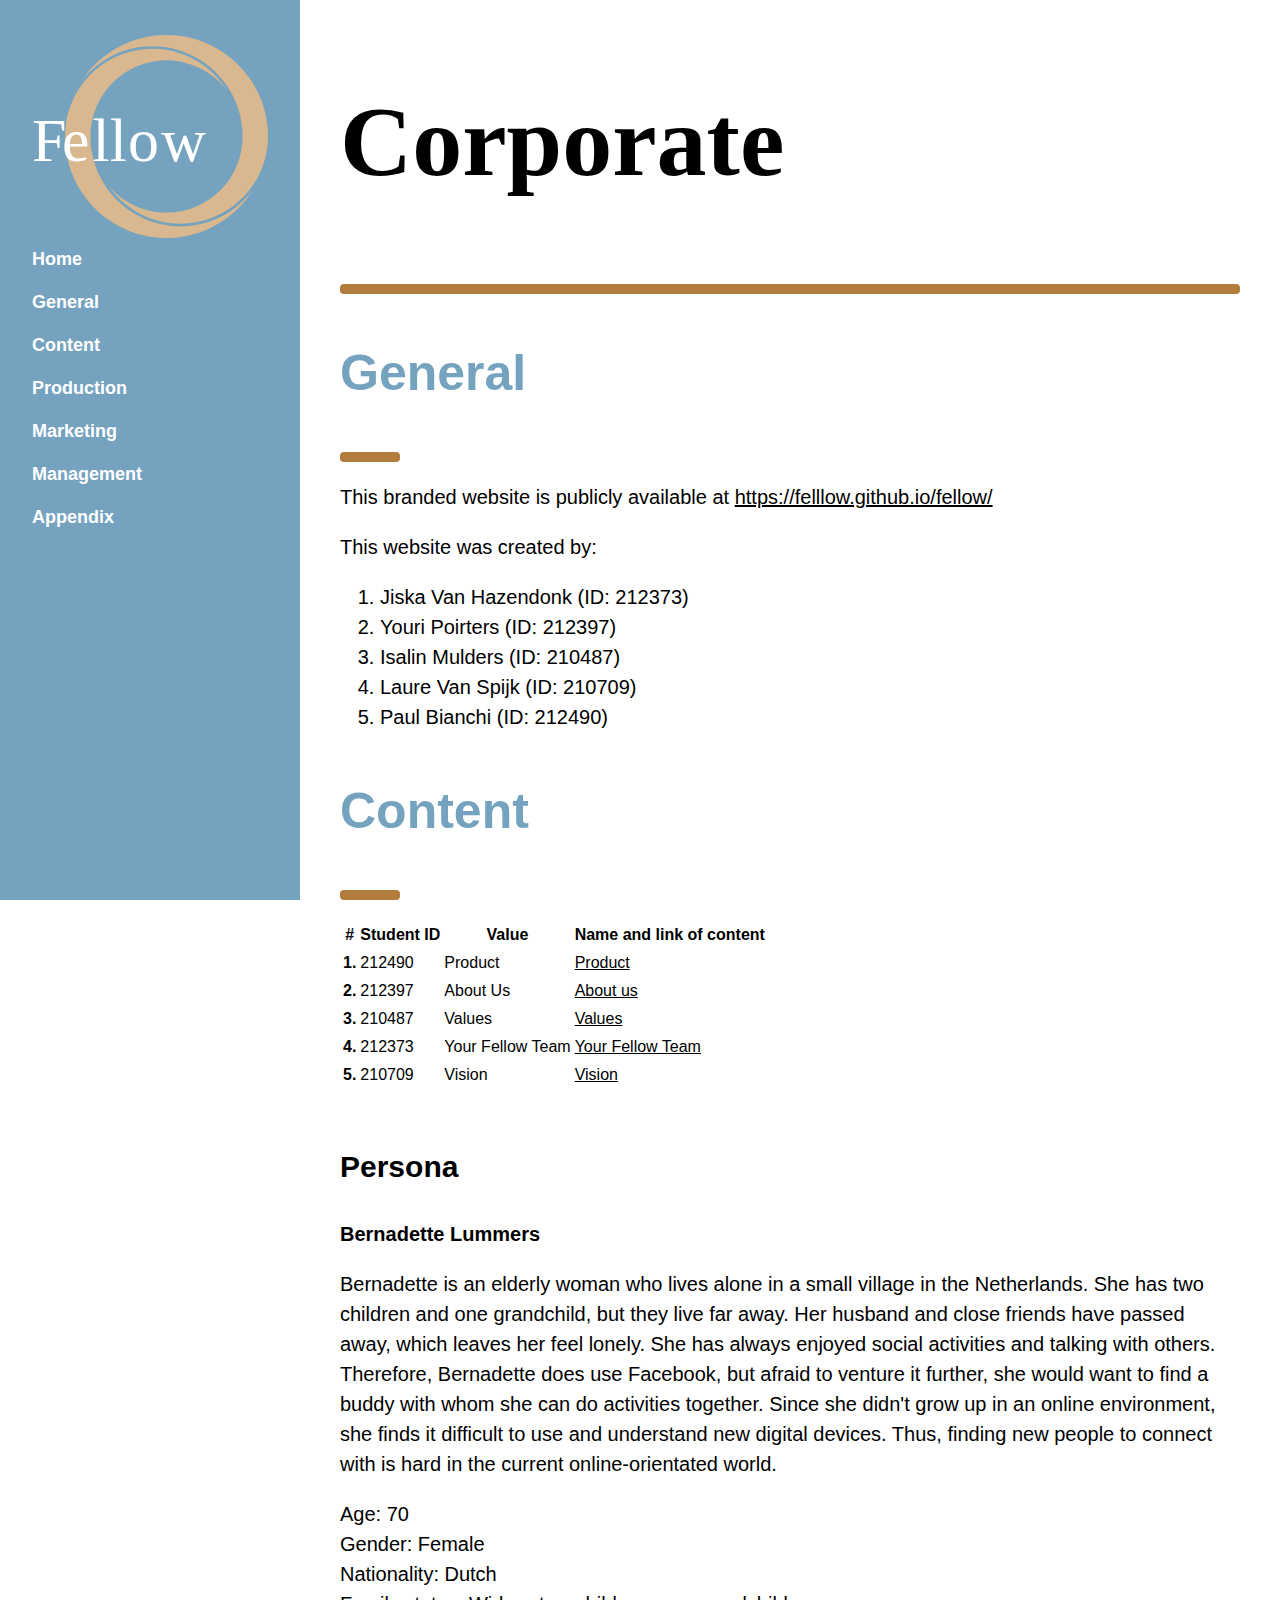
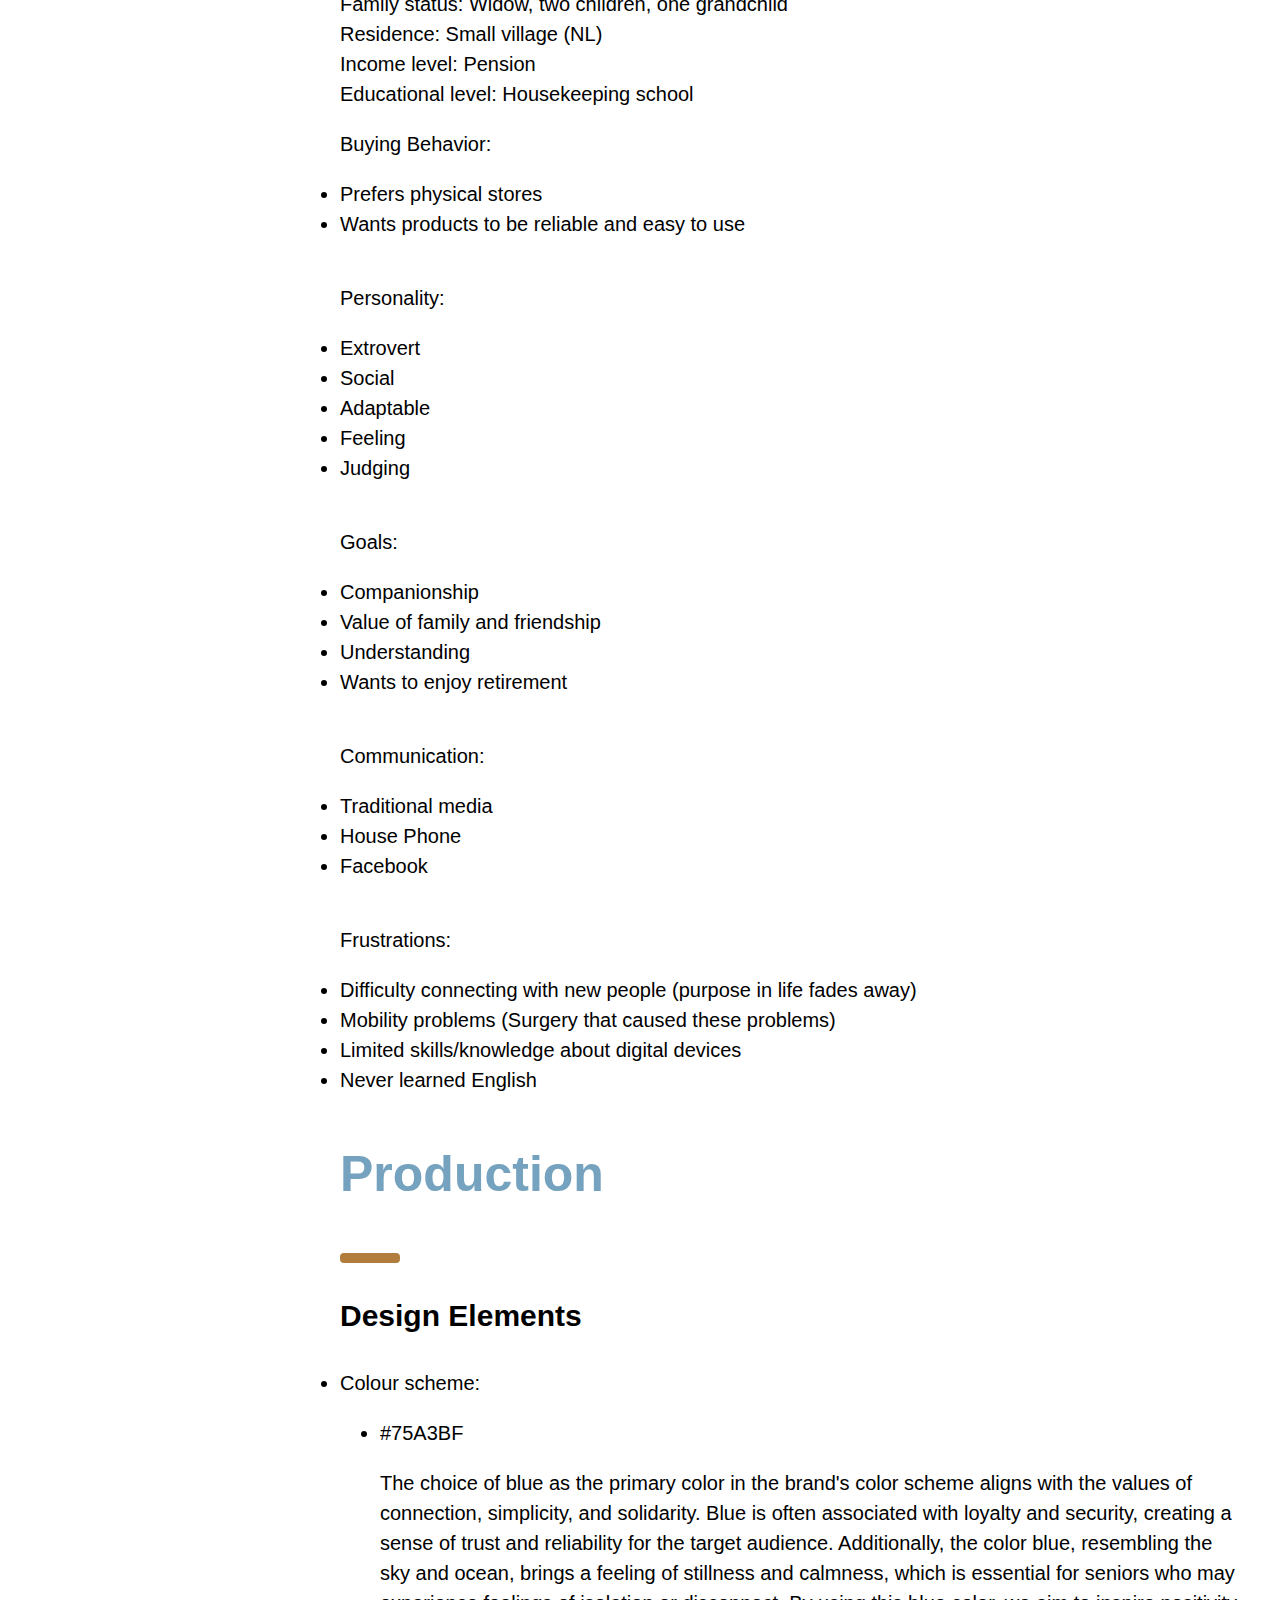
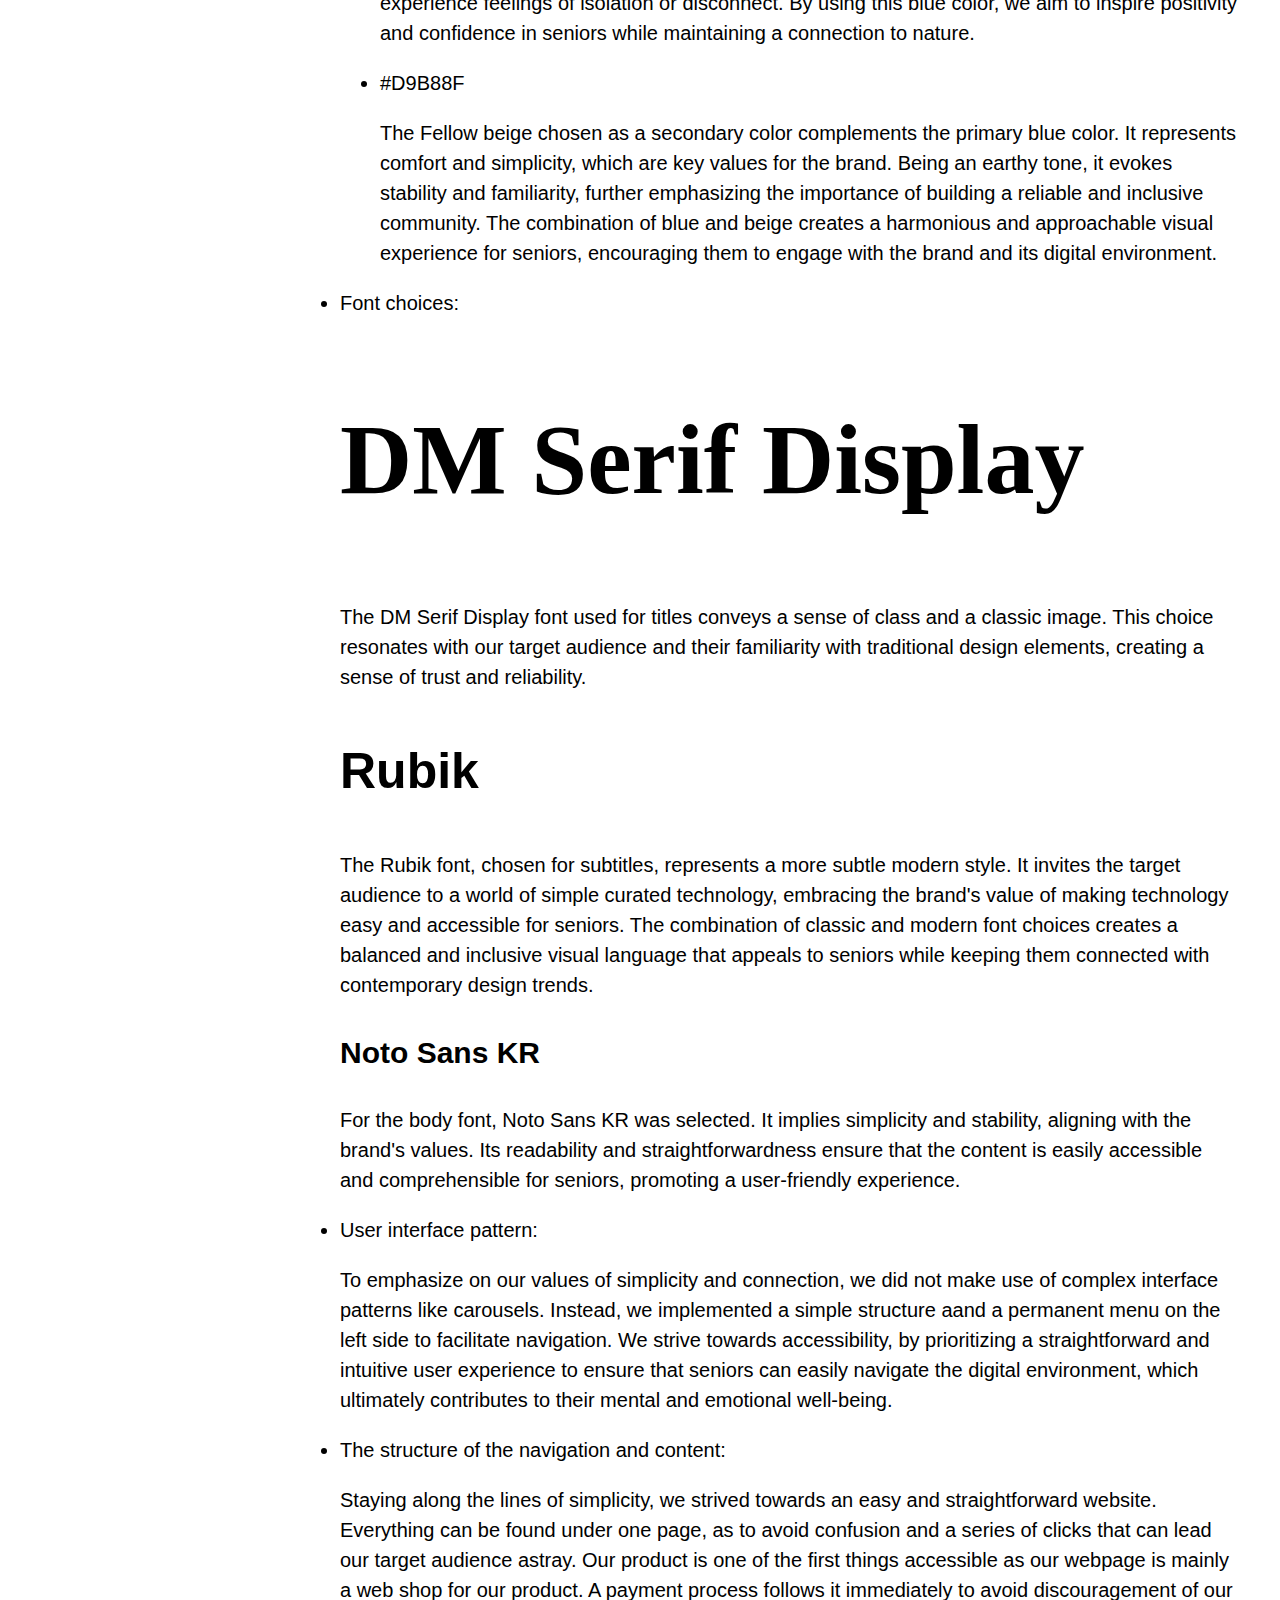
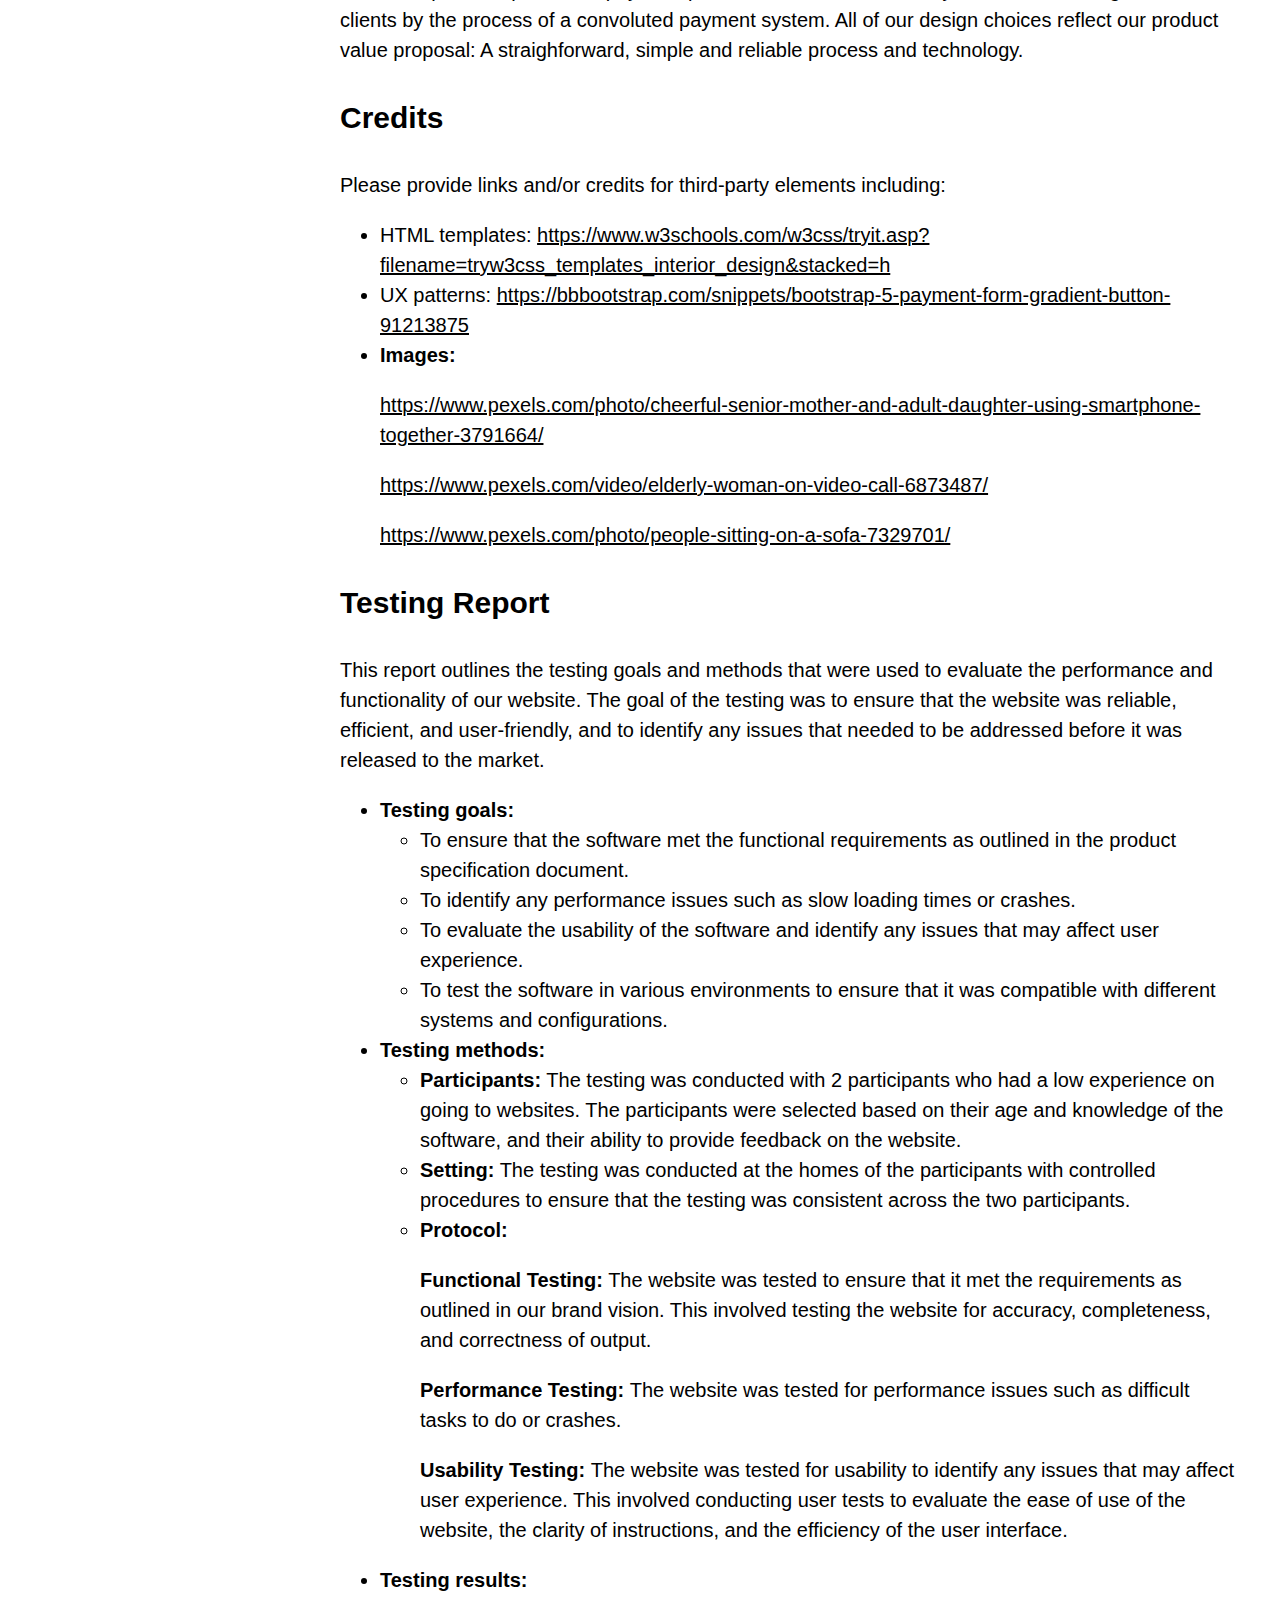
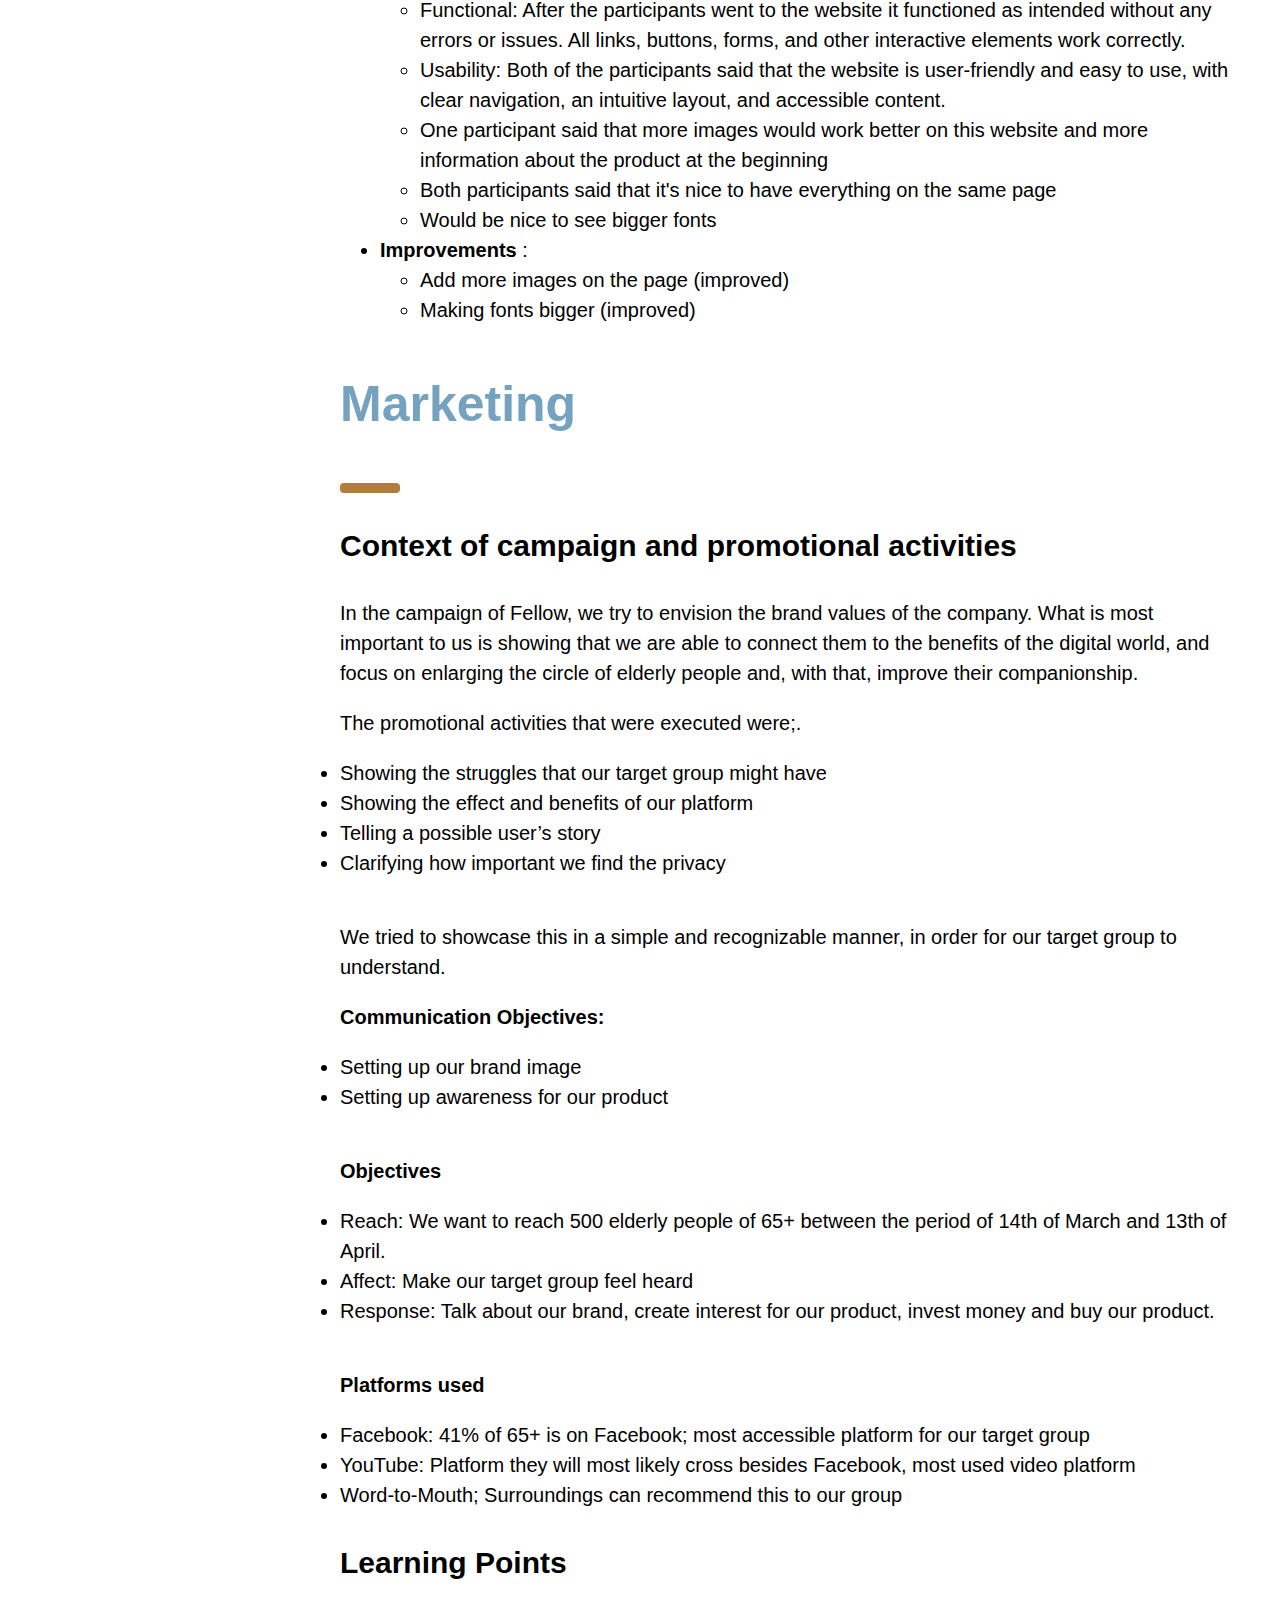
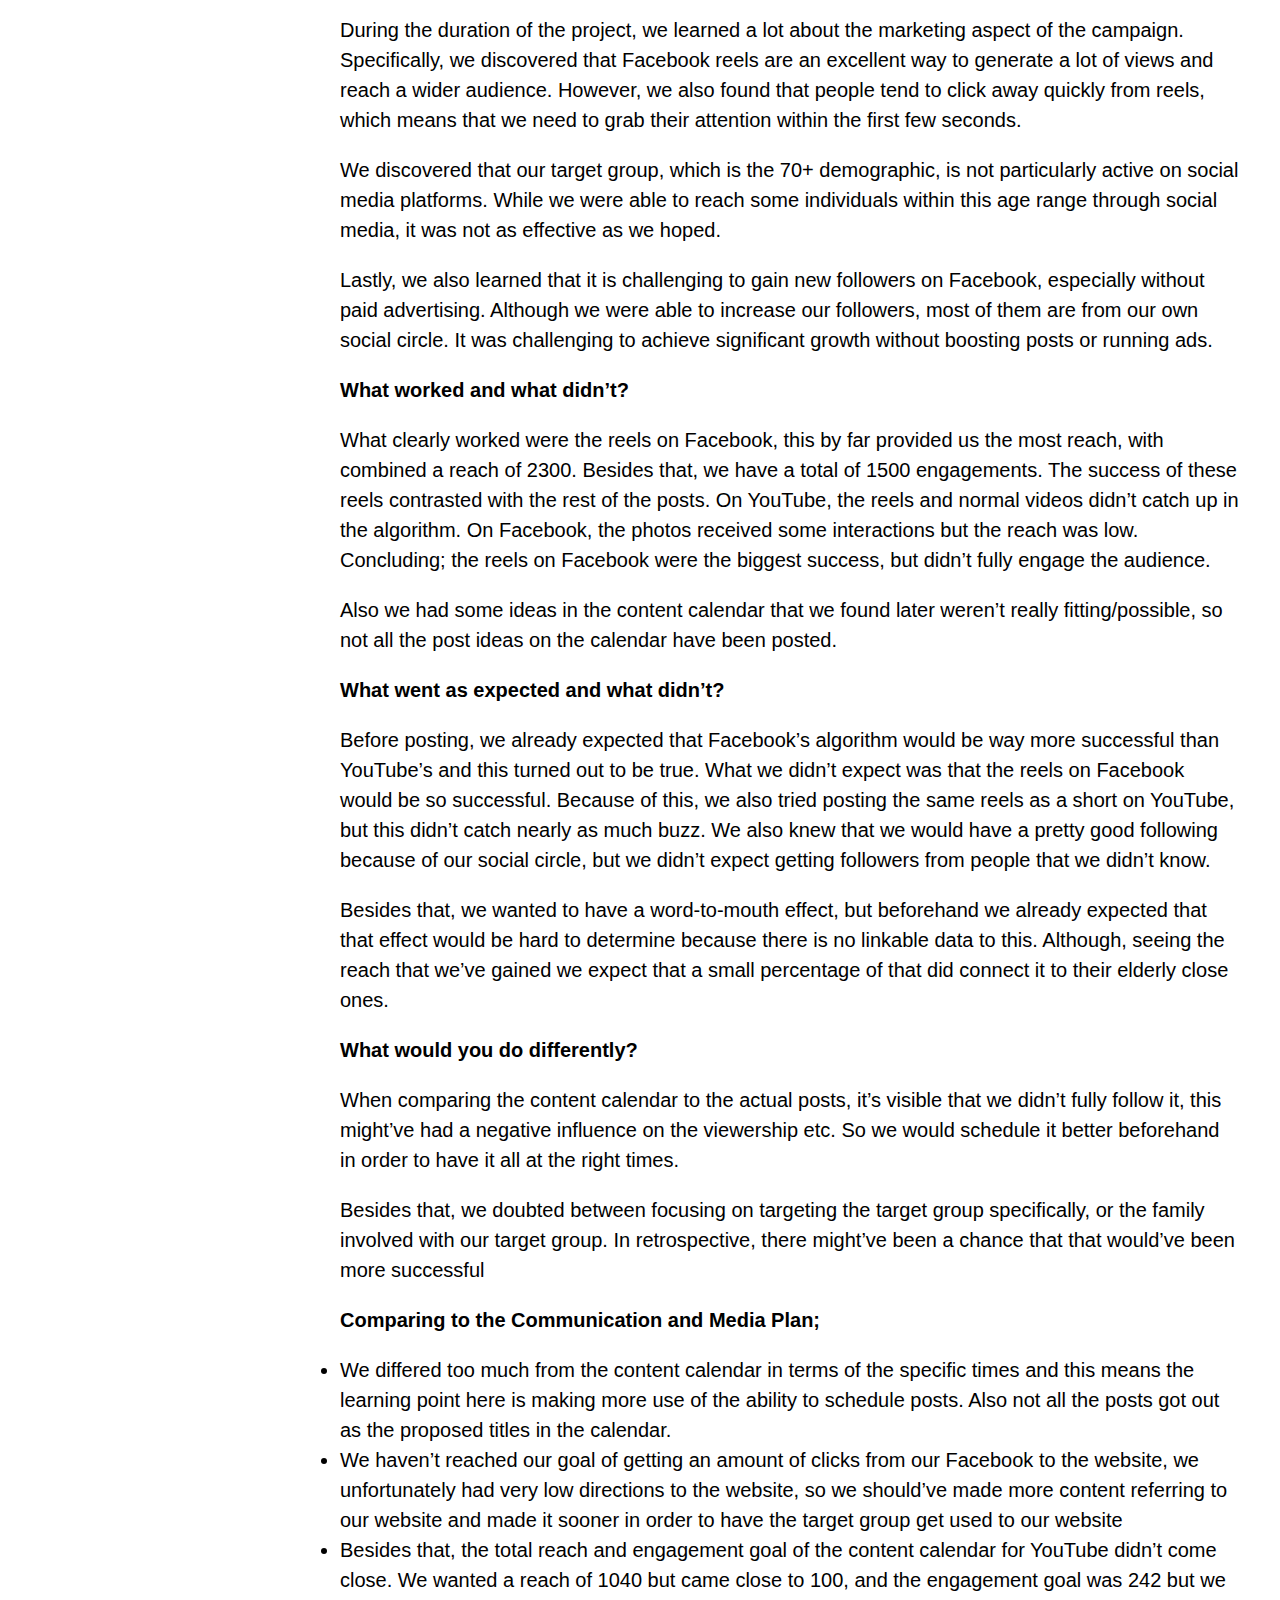
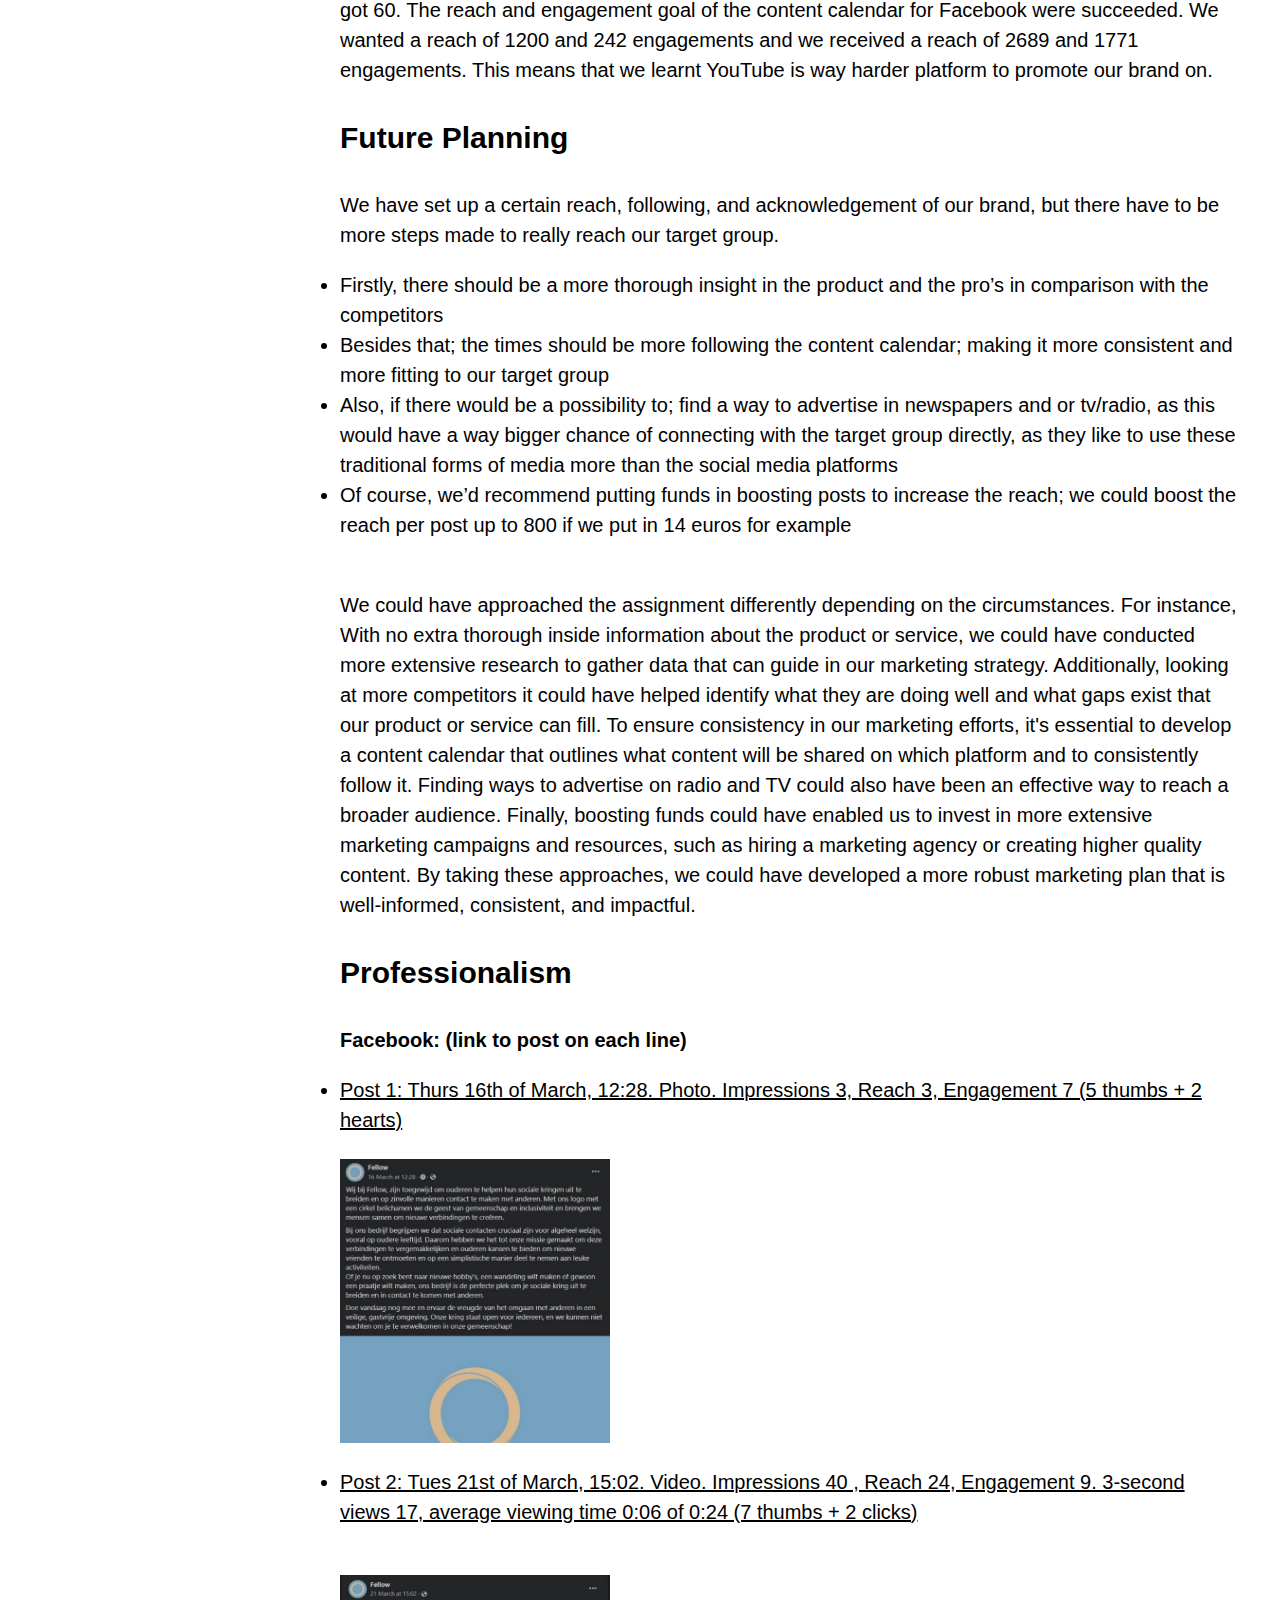
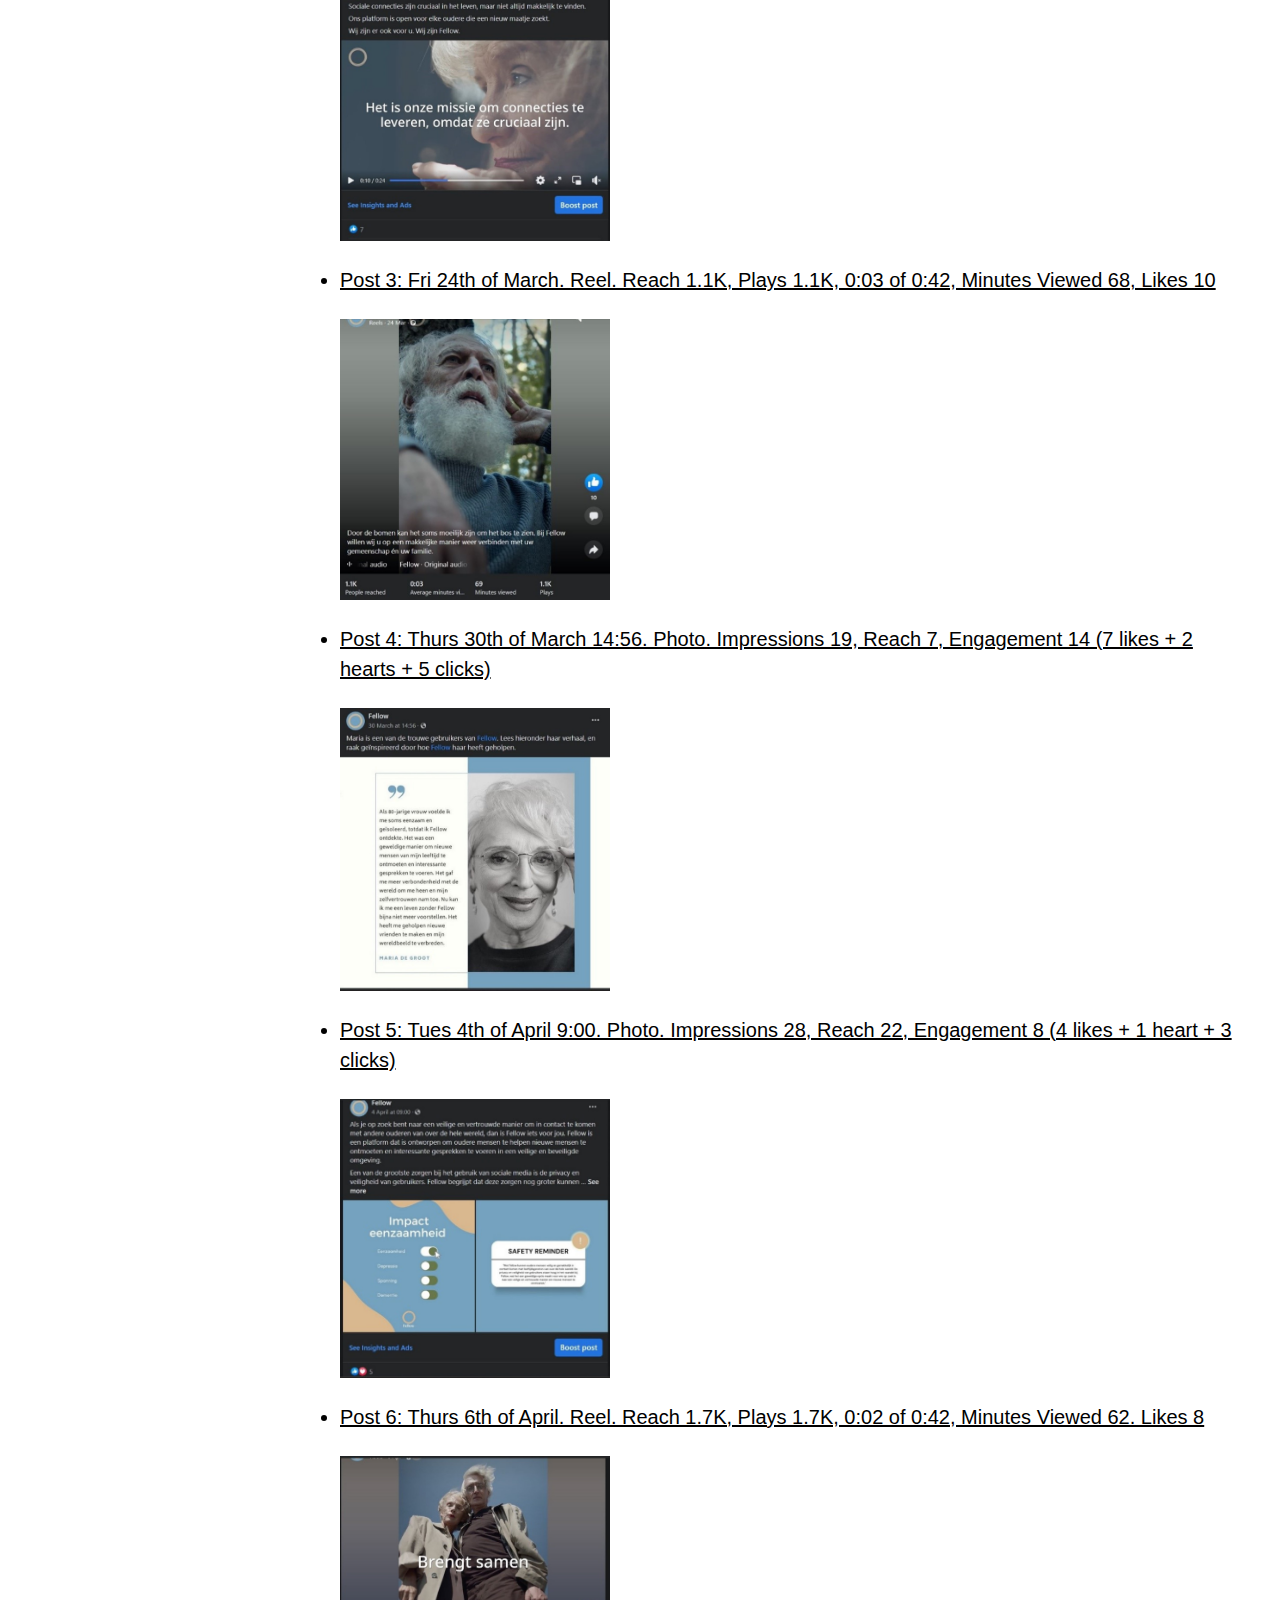
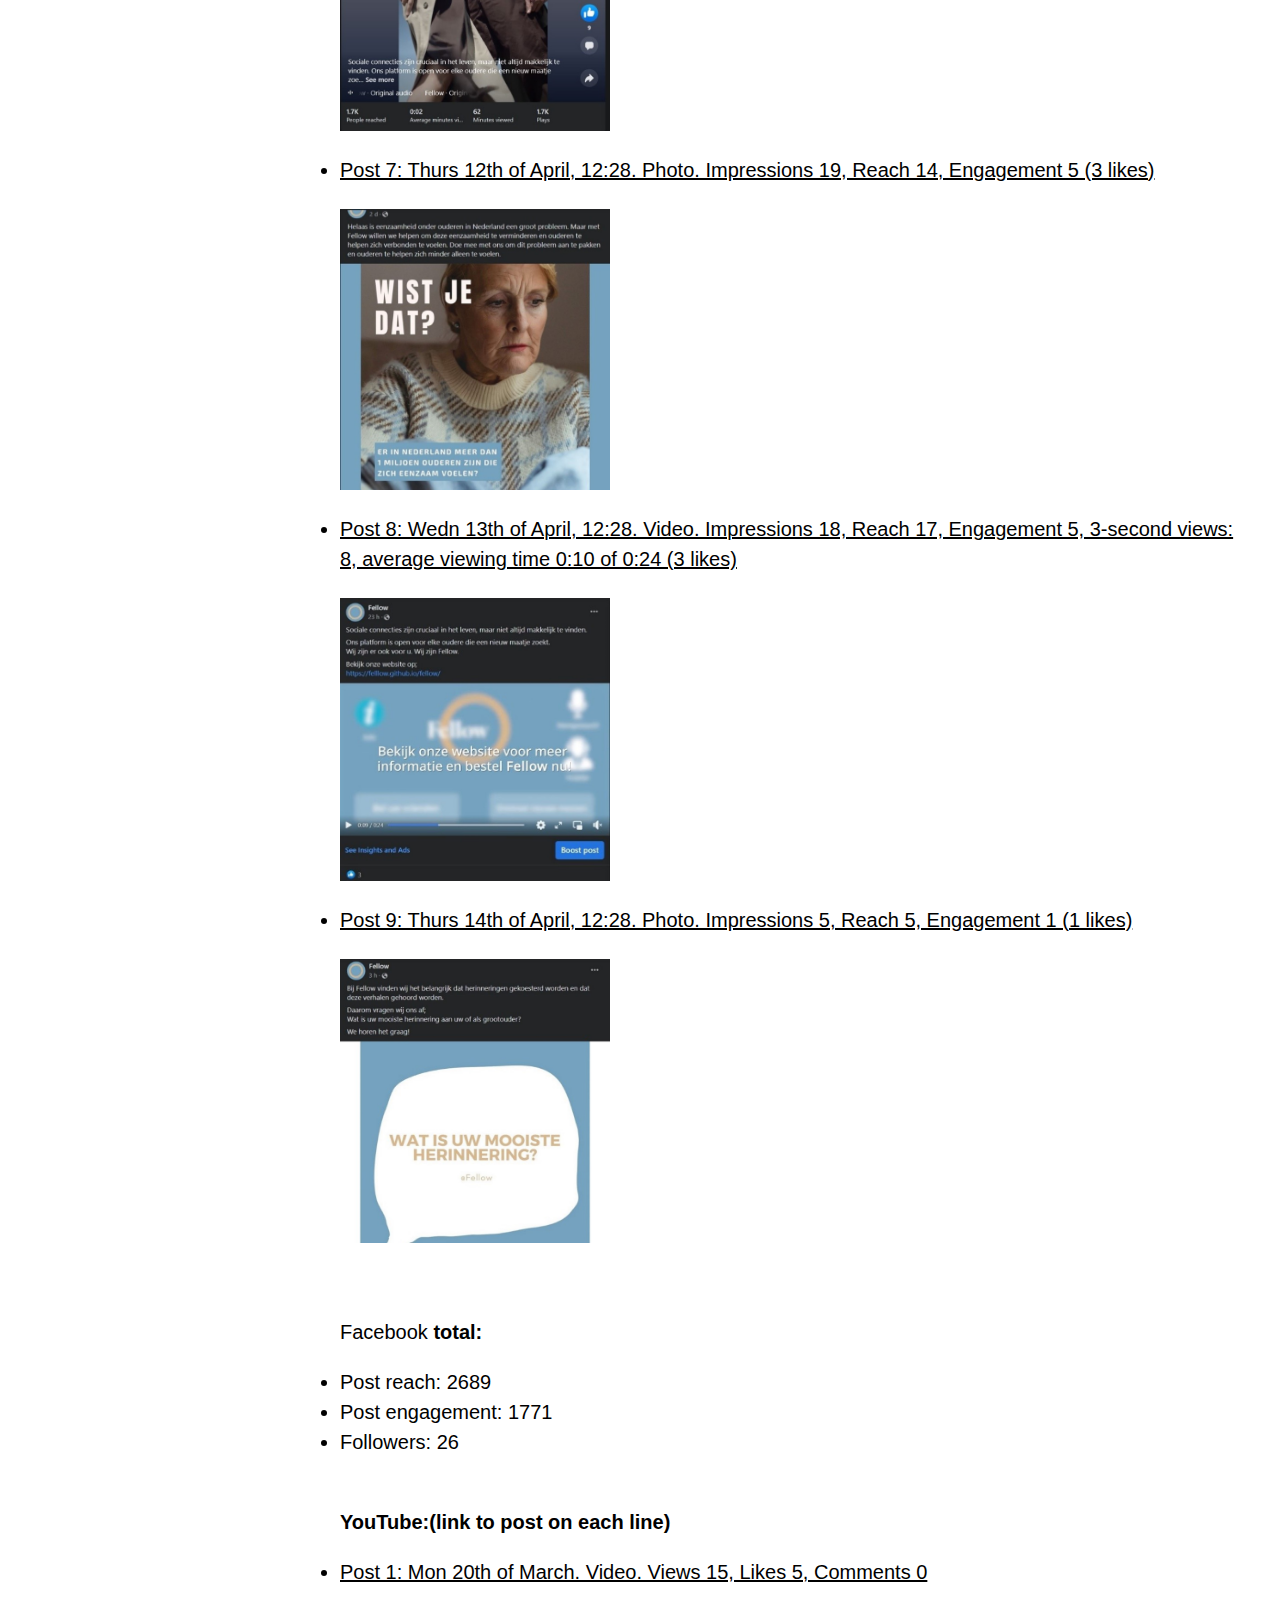
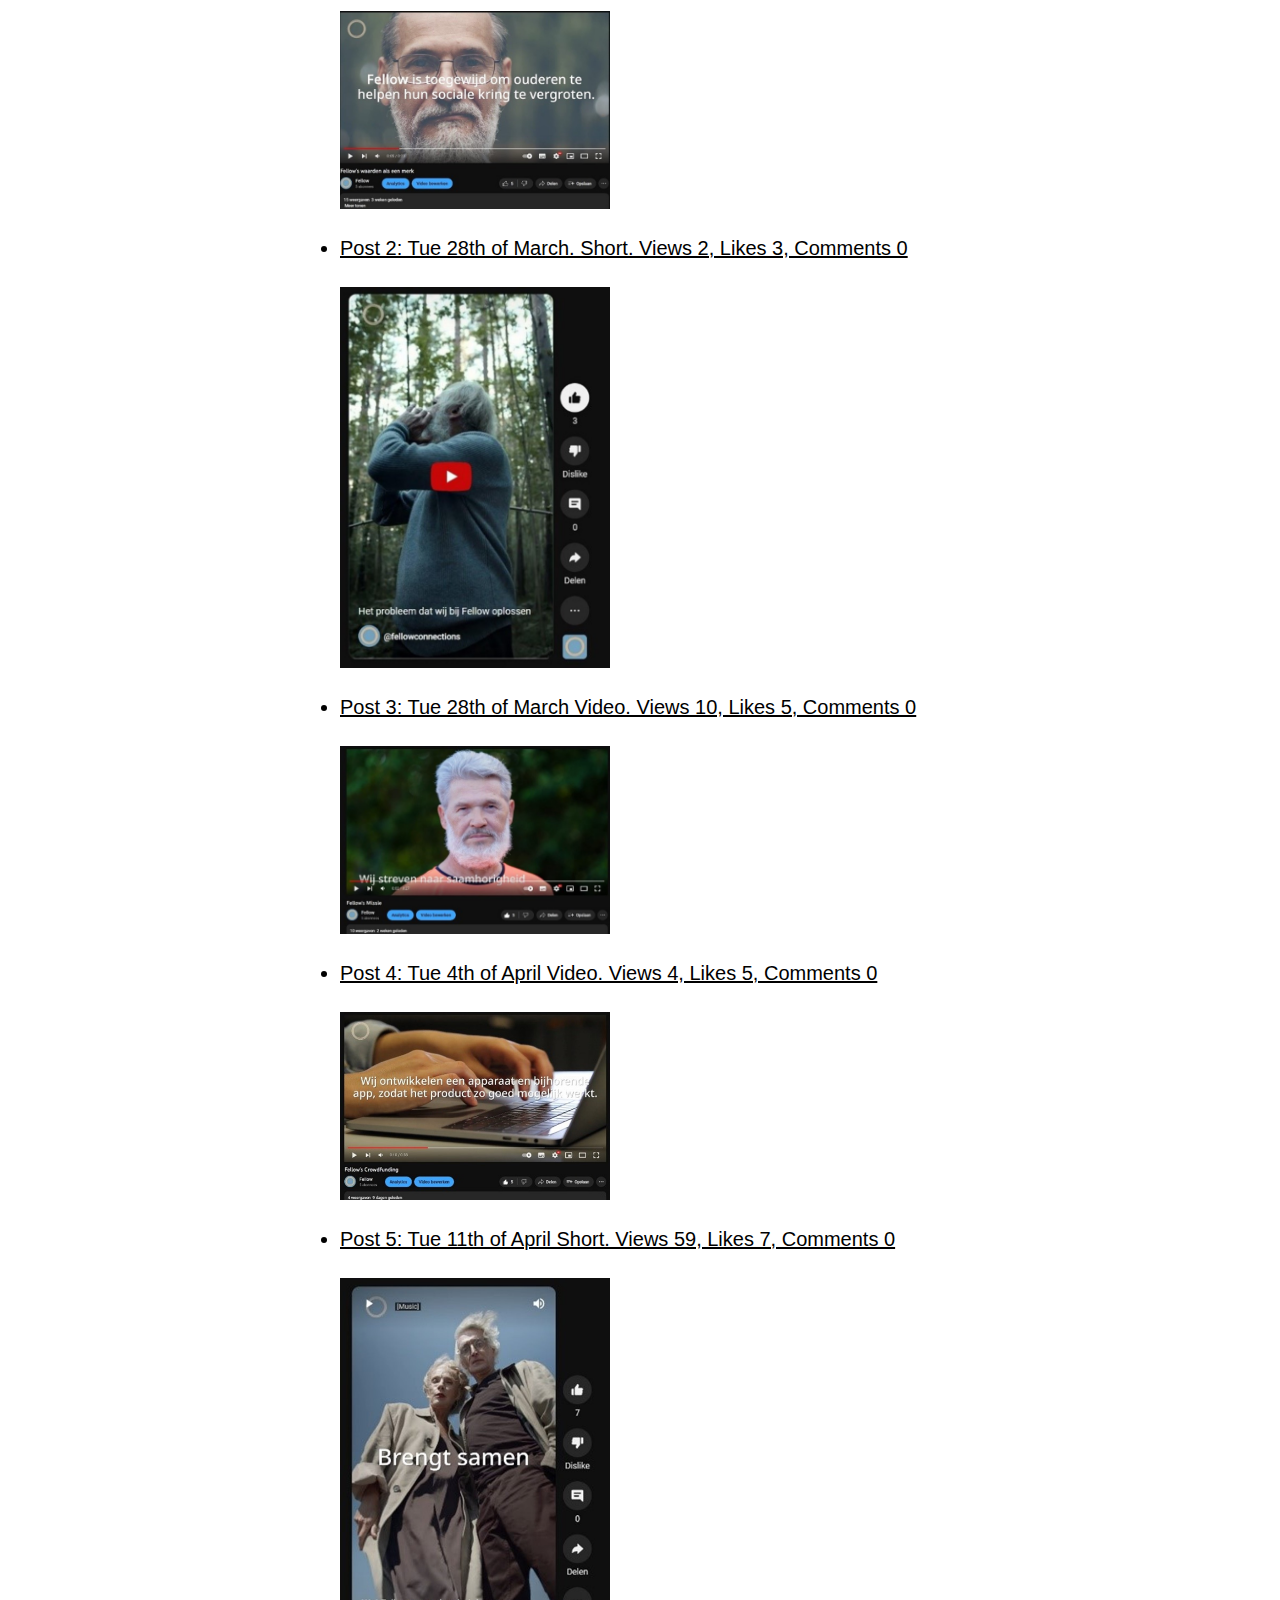
<file: corporate.html>
<!DOCTYPE html>
<html lang="en">
<head>
<title>Corporate</title>
<meta charset="UTF-8">
<meta name="viewport" content="width=device-width, initial-scale=1">
	
	  <!-- Bootstrap CSS -->
    <link href="https://cdn.jsdelivr.net/npm/bootstrap@5.2.3/dist/css/bootstrap.min.css" rel="stylesheet" integrity="sha384-rbsA2VBKQhggwzxH7pPCaAqO46MgnOM80zW1RWuH61DGLwZJEdK2Kadq2F9CUG65" crossorigin="anonymous">

    <!-- Own Styles -->
    <link rel="stylesheet" href="css/styles.css">

    <!-- Bootstrap Javascript -->
    <script src="https://cdn.jsdelivr.net/npm/bootstrap@5.2.3/dist/js/bootstrap.bundle.min.js" integrity="sha384-kenU1KFdBIe4zVF0s0G1M5b4hcpxyD9F7jL+jjXkk+Q2h455rYXK/7HAuoJl+0I4" crossorigin="anonymous"></script>

	
<style type="text/css">
	
	<link rel="preconnect" href="https://fonts.googleapis.com">
<link rel="preconnect" href="https://fonts.gstatic.com" crossorigin>
<link href="https://fonts.googleapis.com/css2?family=Noto+Sans+KR&display=swap" rel="stylesheet">
<link href="https://fonts.googleapis.com/css2?family=Rubik:wght@800&display=swap" rel="stylesheet"> 
<link href="https://fonts.googleapis.com/css2?family=DM+Serif+Display&display=swap" rel="stylesheet"> 
	
<style>
body,h1,h2,h3,h4,h5 {font-family: "rubik", sans-serif}
body {font-size:16px;}
.w3-half img{margin-bottom:-6px;margin-top:16px;opacity:0.8;cursor:pointer}
.w3-half img:hover{opacity:1}
</style>
	    <!-- Google Analytics code goes just below here (check PRJ4 Guide for details) -->
	  
<!-- Google tag (gtag.js) -->
<script async src="https://www.googletagmanager.com/gtag/js?id=G-WGJHVN4Z34"></script>
<script>
  window.dataLayer = window.dataLayer || [];
  function gtag(){dataLayer.push(arguments);}
  gtag('js', new Date());

  gtag('config', 'G-WGJHVN4Z34');
</script>


    <!-- End of Google Analytics code -->
</head>
<body>

<!-- Sidebar/menu -->
<nav class="w3-sidebar w3-collapse w3-top w3-large w3-padding" style="z-index:3;width:300px;font-weight:bold;" id="mySidebar"><br>
  <a href="javascript:void(0)" onclick="w3_close()" class="w3-button w3-hide-large w3-display-topleft" style="width:100%;font-size:22px">Close Menu</a>
  <div class="w3-container">
    <img src="images/logo/mainlogo.svg" style="width:100%" onclick="onClick(this)" alt="logo">
	  
  </div>
  <div class="w3-bar-block">
    <a href="index.html#fellow" onclick="w3_close()" class="w3-bar-item w3-button w3-hover-white white">Home</a> 
    <a href="#general" onclick="w3_close()" class="w3-bar-item w3-button w3-hover-white white">General&nbsp;</a> 
	<a href="#content" onclick="w3_close()" class="w3-bar-item w3-button w3-hover-white white">Content&nbsp;</a> 
    <a href="#production" onclick="w3_close()" class="w3-bar-item w3-button w3-hover-white white">Production&nbsp;</a> 
    <a href="#marketing" onclick="w3_close()" class="w3-bar-item w3-button w3-hover-white white">Marketing&nbsp;</a> 
    <a href="#management" onclick="w3_close()" class="w3-bar-item w3-button w3-hover-white white">Management&nbsp;</a> 
    <a href="#appendix" onclick="w3_close()" class="w3-bar-item w3-button w3-hover-white white">Appendix&nbsp;</a>
  </div>
</nav>

<!-- Top menu on small screens -->
<header class="w3-container w3-top w3-hide-large backblue w3-xlarge w3-padding front">
  <a href="javascript:void(0)" class="w3-button beigefellow w3-margin-right front" onclick="w3_open()">☰</a>
  <span>Fellow</span>
</header>

<!-- Overlay effect when opening sidebar on small screens -->
<div class="w3-overlay w3-hide-large" onclick="w3_close()" style="cursor:pointer" title="close side menu" id="myOverlay"></div>

<!-- !PAGE CONTENT! -->
<div class="w3-main" style="margin-left:340px;margin-right:40px">


    <header class="py-2 py-md-4 py-lg-5 text-center container-fluid bg-gradient black " id="corporate" >
      <h1 >Corporate </h1>
		  <hr style="border:5px solid " class="w3-round darkbeigefellow">
    </header>
 
   
          <!-- Start General -->
          <h2 id="general" class="bluefellow">General</h2>
		    <hr style="width:50px;border:5px solid " class="w3-round darkbeigefellow">
          <p>
            This branded website is publicly available at
            <a href="https://felllow.github.io/fellow/">https://felllow.github.io/fellow/</a>
            
          </p>
          <p>
            This website was created by:
          </p>
          <ol>
            <li>Jiska Van Hazendonk (ID: 212373)</li>
            <li>Youri Poirters (ID: 212397)</li>
			  <li>Isalin Mulders (ID: 210487)</li>
			  <li>Laure Van Spijk (ID: 210709)</li>
			  <li>Paul Bianchi (ID: 212490)</li>
          </ol>
          <!-- End General -->

          <!-- Start Content -->

          <h2 id="content" class="mt-5 bluefellow">Content</h2>
		    <hr style="width:50px;border:5px solid " class="w3-round darkbeigefellow">
         
          <table class="table table-bordered table-striped">
            <thead>
              <tr class="bg-white">
                <th scope="col">#</th>
                <th scope="col">Student ID</th>
                <th scope="col">Value</th>
                <th scope="col">Name and link of content</th>
              </tr>
            </thead>
            <tbody>
              <tr>
                <th scope="row">1.</th>
                <td>212490</td>
                <td>Product</td>
                <td>
                  <a href="index.html#product">Product</a>
                </td>
              </tr>
              <tr>
                <th scope="row">2.</th>
                <td>212397</td>
                <td>About Us</td>
                <td>
               <a href="index.html#about">About us</a>
                </td>
              </tr>
              <tr>
                <th scope="row">3.</th>
                <td>210487</td>
                <td>Values</td>
                <td>
                  <a href="index.html#values">Values</a>
                </td>
              </tr>
				<tr>
                <th scope="row">4.</th>
                <td>212373</td>
                <td>Your Fellow Team</td>
                <td>
                  <a href="index.html#designers">Your Fellow Team</a>
                </td>
              </tr>
              <tr>
                <th scope="row">5.</th>
                <td>210709</td>
                <td>Vision</td>
                <td>
                  <a href="index.html#vision">Vision</a>
                </td>
              </tr>
            </tbody>
          </table>
				<br>
	<h3>Persona</h3>
	<p><strong>Bernadette Lummers</strong></p>
	<p>Bernadette is an elderly woman who lives alone in a small village in the Netherlands. She has two children and one grandchild, but they live far away. Her husband and close friends have passed away, which leaves her feel lonely. She has always enjoyed social activities and talking with others. Therefore, Bernadette does use Facebook, but afraid to venture it further, she would want to find a buddy with whom she can do activities together. Since she didn't grow up in an online environment, she finds it difficult to use and understand new digital devices. Thus, finding new people to connect with is hard in the current online-orientated world.</p>
	<p>Age: 70 <br>
Gender: Female<br>
Nationality: Dutch<br>
Family status: Widow, two children, one grandchild<br>
Residence: Small village (NL)<br>
Income level: Pension<br>
Educational level: Housekeeping school<br></p>
<p>Buying Behavior: </p>
<li>Prefers physical stores</li>
<li>Wants products to be reliable and easy to use</li><br>
<p>Personality:</p>
<li>Extrovert</li>
<li>Social</li>
<li>Adaptable</li>
<li>Feeling</li>
<li>Judging
</li> <br>
<p>Goals:</p>
<li>Companionship</li>
<li>Value of family and friendship</li>
<li>Understanding </li>
<li>Wants to enjoy retirement</li><br>
	<p>Communication:</p>
	<li>Traditional media</li>
	<li>House Phone</li>
	<li>Facebook</li><br>
	<p>Frustrations:</p>
	<li>Difficulty connecting with new people (purpose in life fades away)</li>
	<li>Mobility problems (Surgery that caused these problems)</li>
	<li>Limited skills/knowledge about digital devices </li>
<li>Never learned English</li>
          
          <!-- End Content, start Production -->
          
          <h2 id="production"  class="mt-5 bluefellow" >Production</h2>
  <hr style="width:50px;border:5px solid " class="w3-round darkbeigefellow">
          <h3 id="production-1" class="mt-2">Design Elements</h3>
          
            <li>
              Colour scheme:
              <ul class="list-unstyled">
                <li>
                  <span class="border border-secondary rounded px-2 me-1" style="background-color:#75A3BF;"></span>
                  #75A3BF
                  <p>The choice of blue as the primary color in the brand's color scheme aligns with the values of connection, simplicity, and solidarity. Blue is often associated with loyalty and security, creating a sense of trust and reliability for the target audience. Additionally, the color blue, resembling the sky and ocean, brings a feeling of stillness and calmness, which is essential for seniors who may experience feelings of isolation or disconnect. By using this blue color, we aim to inspire positivity and confidence in seniors while maintaining a connection to nature.</p>
                </li>
                <li>
                  <span class="border border-secondary rounded px-2 me-1" style="background-color:#D9B88F;"></span>
                  #D9B88F
                  <p>The Fellow beige chosen as a secondary color complements the primary blue color. It represents comfort and simplicity, which are key values for the brand. Being an earthy tone, it evokes stability and familiarity, further emphasizing the importance of building a reliable and inclusive community. The combination of blue and beige creates a harmonious and approachable visual experience for seniors, encouraging them to engage with the brand and its digital environment.</p>
                </li>
              </ul>
            </li>
            <li>Font choices:</li>
			  <h1>DM Serif Display</h1><p>The DM Serif Display font used for titles conveys a sense of class and a classic image. This choice resonates with our target audience and their familiarity with traditional design elements, creating a sense of trust and reliability.</p>
			  <h2>Rubik</h2><p>The Rubik font, chosen for subtitles, represents a more subtle modern style. It invites the target audience to a world of simple curated technology, embracing the brand's value of making technology easy and accessible for seniors. The combination of classic and modern font choices creates a balanced and inclusive visual language that appeals to seniors while keeping them connected with contemporary design trends.</p>
			  <h3>Noto Sans KR</h3><p>For the body font, Noto Sans KR was selected. It implies simplicity and stability, aligning with the brand's values. Its readability and straightforwardness ensure that the content is easily accessible and comprehensible for seniors, promoting a user-friendly experience.</p>
			
<li>User interface pattern:</li>
                 <p>To emphasize on our values of simplicity and connection, we did not make use of complex interface patterns like carousels. Instead, we implemented a simple structure aand a permanent menu on the left side to facilitate navigation. We strive towards accessibility, by prioritizing a straightforward and intuitive user experience to ensure that seniors can easily navigate the digital environment, which ultimately contributes to their mental and emotional well-being.</p> 
<li>The structure of the navigation and content: <p>Staying along the lines of simplicity, we strived towards an easy and straightforward website. Everything can be found under one page, as to avoid confusion and a series of clicks that can lead our target audience astray. Our product is one of the first things accessible as our webpage is mainly a web shop for our product. A payment process follows it immediately to avoid discouragement of our clients by the process of a convoluted payment system. All of our design choices reflect our product value proposal: A straighforward, simple and reliable process and technology. </p>
</li>
          
             
          <h3 id="production-2" class="mt-2">Credits</h3>
          <p>Please provide links and/or credits for third-party elements including:</p>
          <ul>
            <li>HTML templates: <a href="https://www.w3schools.com/w3css/tryit.asp?filename=tryw3css_templates_interior_design&stacked=h" target="_blank">https://www.w3schools.com/w3css/tryit.asp?filename=tryw3css_templates_interior_design&stacked=h</a> </li>
            <li>UX patterns: <a href="https://bbbootstrap.com/snippets/bootstrap-5-payment-form-gradient-button-91213875" target="_blank">https://bbbootstrap.com/snippets/bootstrap-5-payment-form-gradient-button-91213875</a> </li>
            <li><strong>Images:</strong> </li>
			 <p> <a href="https://www.pexels.com/photo/cheerful-senior-mother-and-adult-daughter-using-smartphone-together-3791664/">https://www.pexels.com/photo/cheerful-senior-mother-and-adult-daughter-using-smartphone-together-3791664/ </a> </p>
			 <p> <a href="https://www.pexels.com/video/elderly-woman-on-video-call-6873487/">https://www.pexels.com/video/elderly-woman-on-video-call-6873487/</a></p>
			  <p> <a href="https://www.pexels.com/photo/people-sitting-on-a-sofa-7329701/">https://www.pexels.com/photo/people-sitting-on-a-sofa-7329701/</a></p>
          </ul>
          <h3 id="production-3" class="mt-2">Testing Report</h3>
          <p>This report outlines the testing goals and methods that were used to evaluate the performance and functionality of our website. The goal of the testing was to ensure that the website was reliable, efficient, and user-friendly, and to identify any issues that needed to be addressed before it was released to the market.</p>
          <ul>
            <li><strong>Testing goals:</strong> </li>
			  <ul>
			  	<li>To ensure that the software met the functional requirements as outlined in the product specification document.</li>
			  	<li>To identify any performance issues such as slow loading times or crashes.</li>
			  	<li>To evaluate the usability of the software and identify any issues that may affect user experience.</li>
			  	<li>To test the software in various environments to ensure that it was compatible with different systems and configurations.</li>
			  </ul>

            <li><strong>Testing methods:</strong></li>
              <ul>
                <li><strong>Participants:</strong> The testing was conducted with 2 participants who had a low experience on going to websites. The participants were selected based on their age and knowledge of the software, and their ability to provide feedback on the website.</li>

                <li><strong>Setting:</strong> The testing was conducted at the homes of the participants with controlled procedures to ensure that the testing was consistent across the two participants. </li>
                <li> <strong>Protocol:</strong> </li>
					
					<p><strong>Functional Testing:</strong> The website was tested to ensure that it met the requirements as outlined in our brand vision. This involved testing the website for accuracy, completeness, and correctness of output.</p>
					<p> <strong>Performance Testing: </strong>The website was tested for performance issues such as difficult tasks to do or crashes.</p>
					<p><strong>Usability Testing: </strong>The website was tested for usability to identify any issues that may affect user experience. This involved conducting user tests to evaluate the ease of use of the website, the clarity of instructions, and the efficiency of the user interface.</p>
            </ul>
            
            <li><strong>Testing results:</strong> </li>
              <ul>
                <li>Functional: After the participants went to the website it functioned as intended without any errors or issues. All links, buttons, forms, and other interactive elements work correctly.</li>
				  <li>Usability: Both of the participants said that the website is user-friendly and easy to use, with clear navigation, an intuitive layout, and accessible content.</li>
				  <li>One participant said that more images would work better on this website and more information about the product at the beginning </li>
				  <li>Both participants said that it's nice to have everything on the same page</li>
				  <li>Would be nice to see bigger fonts </li>
		    </ul>
            <li><strong>Improvements </strong> : 
					 <ul>
                <li>Add more images on the page (improved)</li>
                <li>Making fonts bigger (improved)</li>
              </ul>
            </li>
          </ul>

          <!-- End Production, start Marketing -->

          <h2 id="marketing" class="mt-5 bluefellow">Marketing</h2>
		    <hr style="width:50px;border:5px solid " class="w3-round darkbeigefellow">
          <h3 id="marketing-1" class="mt-2">Context of campaign and promotional activities</h3>
          <p>In the campaign of Fellow, we try to envision the brand values of the company. What is most important to us is showing that we are able to connect them to the benefits of the digital world,  and focus on enlarging the circle of elderly people and, with that, improve their companionship.</p>
          <p>The promotional activities that were executed were;.</p>
		 
                <li>Showing the struggles that our target group might have</li>
                <li>Showing the effect and benefits of our platform</li>
                <li>Telling a possible user’s story</li>
				<li>Clarifying how important we find the privacy </li>
				<br>
					
		<p>We tried to showcase this in a simple and recognizable manner, in order for our target group to understand.</p>
			<p><b> Communication Objectives:</b></p>
<li>Setting up our brand image</li>
		    <li>Setting up awareness for our product</li>
				<br>
				
				
				  <p><b>Objectives</b></p>
		 
<li>Reach: We want to reach 500 elderly people of 65+ between the period of 14th of March and 13th of April. </li>
                <li>Affect: Make our target group feel heard</li>
                <li>Response: Talk about our brand, create interest for our product, invest money and buy our product. </li><br>
					
					  <p><b>Platforms used</b></p>
		 
<li>Facebook: 41% of 65+ is on Facebook; most accessible platform for our target group </li>
                <li>YouTube: Platform they will most likely cross besides Facebook, most used video platform </li>
                <li>Word-to-Mouth; Surroundings can recommend this to our group </li>
					
				
				
          <h3 id="marketing-2" class="mt-4">Learning Points</h3>
          <p>During the duration of the project, we learned a lot about the marketing aspect of the campaign. Specifically, we discovered that Facebook reels are an excellent way to generate a lot of views and reach a wider audience. However, we also found that people tend to click away quickly from reels, which means that we need to grab their attention within the first few seconds.</p>
			<p>We discovered that our target group, which is the 70+ demographic, is not particularly active on social media platforms. While we were able to reach some individuals within this age range through social media, it was not as effective as we hoped.</p>
			<p>Lastly, we also learned that it is challenging to gain new followers on Facebook, especially without paid advertising. Although we were able to increase our followers, most of them are from our own social circle. It was challenging to achieve significant growth without boosting posts or running ads.</p>
			<p><b>What worked and what didn’t? </b></p>
			<p>What clearly worked were the reels on Facebook, this by far provided us the most reach, with combined a reach of 2300. Besides that, we have a total of 1500 engagements. The success of these reels contrasted with the rest of the posts. On YouTube, the reels and normal videos didn’t catch up in the algorithm. On Facebook, the photos received some interactions but the reach was low. Concluding; the reels on Facebook were the biggest success, but didn’t fully engage the audience.</p>
			<p>Also we had some ideas in the content calendar that we found later weren’t really fitting/possible, so not all the post ideas on the calendar have been posted.</p>
			
					
			<p><b>What went as expected and what didn’t? </b></p>
			<p>Before posting, we already expected that Facebook’s algorithm would be way more successful than YouTube’s and this turned out to be true. What we didn’t expect was that the reels on Facebook would be so successful. Because of this, we also tried posting the same reels as a short on YouTube, but this didn’t catch nearly as much buzz. We also knew that we would have a pretty good following because of our social circle, but we didn’t expect getting followers from people that we didn’t know.</p>
			<p>Besides that, we wanted to have a word-to-mouth effect, but beforehand we already expected that that effect would be hard to determine because there is no linkable data to this. Although, seeing the reach that we’ve gained we expect that a small percentage of that did connect it to their elderly close ones.</p>
					
			<p><b>What would you do differently?  </b></p>
			<p>When comparing the content calendar to the actual posts, it’s visible that we didn’t fully follow it, this might’ve had a negative influence on the viewership etc. So we would schedule it better beforehand in order to have it all at the right times. </p>
			<p>Besides that, we doubted between focusing on targeting the target group specifically, or the family involved with our target group. In retrospective, there might’ve been a chance that that would’ve been more successful</p>
					
				  <p><b>Comparing to the Communication and Media Plan;</b></p>
		 
<li>We differed too much from the content calendar in terms of the specific times and this means the learning point here is making more use of the ability to schedule posts. Also not all the posts got out as the proposed titles in the calendar. </li>
                <li>We haven’t reached our goal of getting an amount of clicks from our Facebook to the website, we unfortunately had very low directions to the website, so we should’ve made more content referring to our website and made it sooner in order to have the target group get used to our website</li>
                <li>Besides that, the total reach and engagement goal of the content calendar for YouTube didn’t come close. We wanted a reach of 1040 but came close to 100, and the engagement goal was 242 but we got 60. The reach and engagement goal of the content calendar for Facebook were succeeded. We wanted a reach of 1200 and 242 engagements and we received a reach of 2689 and 1771 engagements. This means that we learnt YouTube is way harder platform to promote our brand on.</li>
			
          <h3 id="marketing-3" class="mt-4">Future Planning</h3>
          <p>We have set up a certain reach, following, and acknowledgement of our brand, but there have to be more steps made to really reach our target group.</p>
<li>Firstly, there should be a more thorough insight in the product and the pro’s in comparison with the competitors</li>
<li>Besides that; the times should be more following the content calendar; making it more consistent and more fitting to our target group</li>
                <li>Also, if there would be a possibility to; find a way to advertise in newspapers and or tv/radio, as this would have a way bigger chance of connecting with the target group directly, as they like to use these traditional forms of media more than the social media platforms</li>
					<li>Of course, we’d recommend putting funds in boosting posts to increase the reach; we could boost the reach per post up to 800 if we put in 14 euros for example</li>
						
          
          <p><br>We could have approached the assignment differently depending on the circumstances. For instance, With no extra thorough inside information about the product or service, we could have conducted more extensive research to gather data that can guide in our marketing strategy. Additionally, looking at more competitors it could have helped identify what they are doing well and what gaps exist that our product or service can fill. To ensure consistency in our marketing efforts, it's essential to develop a content calendar that outlines what content will be shared on which platform and to consistently follow it. Finding ways to advertise on radio and TV could also have been an effective way to reach a broader audience. Finally, boosting funds could have enabled us to invest in more extensive marketing campaigns and resources, such as hiring a marketing agency or creating higher quality content. By taking these approaches, we could have developed a more robust marketing plan that is well-informed, consistent, and impactful.</p>
          <h3 id="marketing-4" class="mt-4">Professionalism</h3>
						<p><strong>Facebook: (link to post on each line)</strong></p>
          <li><a href="https://www.facebook.com/permalink.php?story_fbid=pfbid0oAn97JNg3oqf1NEJ5wq57St7DvXbhFPJBuGScqbsyrYptxFirsWUWzq7QTBXw73cl&id=100090366042405">Post 1: Thurs 16th of March, 12:28.  Photo. Impressions 3, Reach 3, Engagement 7 (5 thumbs + 2 hearts) </a></li><br>
			 <img  alt="Facebook post 1" width="30%" src="images/corporate/face0.jpg"> <br><br>
<li> <a href="https://www.facebook.com/100090366042405/videos/1688368924951782/">Post 2: Tues 21st of March, 15:02.  Video. Impressions 40 , Reach 24, Engagement 9. 3-second views 17, average viewing time 0:06 of 0:24 (7 thumbs + 2 clicks)</a></li><br>
					<br><img alt="Facebook post 2" width="30%" src="images/corporate/face1.jpg"><br><br>
<li> <a href="https://www.facebook.com/reel/740962274425222">Post 3: Fri 24th of March.  Reel.  Reach 1.1K, Plays 1.1K, 0:03 of 0:42, Minutes Viewed 68, Likes 10 </a></li><br>
					<img alt="Facebook post 3" width="30%" src="images/corporate/face2.jpg"> <br><br>
<li> <a href="https://www.facebook.com/permalink.php?story_fbid=pfbid0u7LVriZd47FcQgJ8ALCjkQakCfPzkDVMA7RAoEcCbYK1aF2tTGiLAcnGP2vT8ogol&id=100090366042405">Post 4: Thurs 30th of March 14:56. Photo. Impressions 19, Reach 7, Engagement 14 (7 likes + 2 hearts + 5 clicks)</a> </li><br>
					<img alt="Facebook post 4" width="30%" src="images/corporate/face3.jpg"> <br><br>
					<li> <a href="https://www.facebook.com/permalink.php?story_fbid=pfbid03KiFgjycCKKi2eq2bTJz9S65UMxXLhgrU5UZBYAMZjtHWDfFv5vdHmmeufWPpRAfl&id=100090366042405">Post 5: Tues 4th of April 9:00. Photo. Impressions 28, Reach 22, Engagement 8 (4 likes + 1 heart + 3 clicks)</a></li> <br>
						<img alt="Facebook post 5" width="30%" src="images/corporate/face4.jpg"> <br><br>
                <li> <a href="https://www.facebook.com/reel/927248188476799">Post 6: Thurs 6th of April. Reel.  Reach 1.7K, Plays 1.7K, 0:02 of 0:42, Minutes Viewed 62. Likes 8 </a></li><br>  
					<img alt="Facebook post 6" width="30%" src="images/corporate/face5.jpg"><br><br>
<li> <a href= "https://www.facebook.com/permalink.php?story_fbid=pfbid0jRn7UbiVNukaWyWPcWwW3ErY7TVe977KMV3wrygEp9gZmJ1GTtYbpddpBHqsb7dUl&id=100090366042405"> Post 7: Thurs 12th  of April, 12:28.  Photo. Impressions 19, Reach 14, Engagement 5 (3 likes)</a></li><br>
					<img alt="Facebook post 7" width="30%" src="images/corporate/face6.jpg"><br><br>
<li> <a href="https://www.facebook.com/100090366042405/videos/199364686139878/">Post 8: Wedn 13th  of April, 12:28. Video. Impressions 18, Reach 17, Engagement 5, 3-second views: 8, average viewing time 0:10 of 0:24 (3 likes)</a></li><br>
					<img alt="Facebook post 8" width="30%" src="images/corporate/face7.jpg"><br><br>
					<li> <a href="https://www.facebook.com/permalink.php?story_fbid=pfbid02NfQeSMbjtJz47dSM5PMs1SDCsWhich6w6U9qmUDSiaboL2HyQgtwZWg5QShta8uEl&id=100090366042405">Post 9: Thurs 14th  of April, 12:28.  Photo. Impressions 5, Reach 5, Engagement 1 (1 likes)</a></li><br>
						<img alt="Facebook post 9" width="30%" src="images/corporate/face8.jpg"><br><br>
						
				<p><br>Facebook<strong> total:</strong></p>
<li>Post reach: 2689</li>
                <li>Post engagement: 1771</li>
	   <li>Followers: 26 </li>
	
				<p><br><strong>YouTube:(link to post on each line)</strong></p>
          <li><a href="https://www.youtube.com/watch?v=DMOM9cDLz_w">Post 1: Mon 20th of March.  Video. Views 15, Likes 5, Comments 0</a></li> <br>
			  <img  alt="YouTube post 1" width="30%" src="images/corporate/you1.jpg"> <br><br>
<li><a href="https://www.youtube.com/watch?v=6ioB0tSURDE">Post 2: Tue 28th of March. Short. Views 2, Likes 3, Comments 0</a></li><br>
					  <img  alt="YouTube post 2" width="30%" src="images/corporate/you2.jpg"> <br><br>
<li><a href="https://www.youtube.com/watch?v=oOZI16ncDzw">Post 3: Tue 28th of March Video. Views 10, Likes 5, Comments 0</a> </li><br>
					  <img  alt="YouTube post 3" width="30%" src="images/corporate/you3.jpg"> <br><br>
				<li><a href="https://www.youtube.com/watch?v=5ieZ6RqQOxU">Post 4: Tue 4th of April Video. Views 4, Likes 5, Comments 0</a></li> <br>
					  <img  alt="YouTube post 4" width="30%" src="images/corporate/you4.jpg"> <br><br>
					<li><a href="https://youtube.com/shorts/8nsKt8-h8j8?feature=share">Post 5: Tue 11th  of April Short. Views 59, Likes 7, Comments 0 </a></li><br>
						  <img  alt="YouTube post 5" width="30%" src="images/corporate/you5.jpg"> <br><br>
                <li><a href="https://youtube.com/shorts/-J-xMP8BOrs?feature=share"> Post 6: Thurs 13th  of April Short. Views 2, Likes 1, Comments 0 </a> </li><br>
					  <img  alt="YouTube post 6" width="30%" src="images/corporate/you6.jpg"> <br><br>
						
				<p><br>YouTube<strong> total:</strong></p>
<li>Total views: 92</li>
                <li>Total watch time: 0,3 hours</li>
	   <li>Subscribers: 5 </li>
	 <li>Total reactions: 60</li>
                
                
<ul class="list-unstyled d-flex flex-wrap justify-content-center align-items-center">
            <li class="m-2">
              <a href="https://www.facebook.com/profile.php?id=100090366042405"><!-- Please make a link to your socials instead -->
                <img alt="FaceBook logo" class="img-thumbnail" width="300%" src="images/socialmedia/facebook.svg">
              </a>
            </li>
            <li class="m-2">
              <a href="https://www.youtube.com/channel/UC36htFZNKogni20fn0zIdnw"><!-- Please make a link to your socials instead -->
                <img alt="YouTube logo" class="img-thumbnail" width="300%" src="images/socialmedia/youtube.svg">
              </a>
            </li>
  </ul>
        
          <!-- End Marketing, start Management -->

          <h2 id="management" class="mt-5 bluefellow" >Management</h2>
		    <hr style="width:50px;border:5px solid " class="w3-round darkbeigefellow">

          <h3 id="management-1" class="mt-2">Lean Canvas</h3>
	<p><strong>FIRST LEAN CANVAS (BEFORE PROBLEM INTERVIEWS)</strong></p>
<img alt="First Lean Canvas"  src="images/corporate/firstlean.png">
	<p><strong>SECOND LEAN CANVAS (AFTER THE PROBLEM INTERVIEWS)</strong></p>
	<img alt="Second Lean Canvas" src="images/corporate/secondlean.png">
	<p><strong>FINAL LEAN CANVAS (AFTER THE SOLUTION INTERVIEWS)</strong></p>
	<img alt="Third Lean Canvas" src="images/corporate/finallean.png">

          

          <p class="fw-bold">Problem:</p>
          <ul>
            <p>The main problems after having the problem interviews for elderly people living alone are mobility issues, limited digital skills, and difficulty connecting with new people and family for several reasons: <br><br>
<strong>Mobility issues:</strong> As people age, their physical abilities decline, making it challenging for them to move around independently. This can lead to increased isolation, as they may be unable to leave their homes or participate in social activities. <br><br>
<strong>Limited digital skills:</strong> The internet and digital devices have become an essential part of modern life, and many people use them to stay connected with family and friends. However, elderly people may not have grown up with these technologies, making it difficult for them to use them effectively.<br><br>
<strong>Difficulty connecting with new people and family:</strong> As people age, they may lose touch with friends and family members or have difficulty forming new relationships. This can lead to increased social isolation and loneliness, which can negatively impact their mental health and well-being.<br><br>
Therefore, it is important to address these issues to improve the quality of life for elderly people living alone. Providing resources and support for mobility, digital skills training, and social connection can help them stay engaged and connected with their communities and loved ones.</p>

</ul>
          <p class="fw-bold">Solution:</p>
          <ul>
           <p> The solution that we have is there to reduce social isolation: <br><br>
Elderly people who live alone and have limited mobility may have difficulty connecting with others, leading to feelings of social isolation and loneliness. A product that helps them connect with others through our digital device can help reduce these negative feelings. They can talk to new people and to their family while still at home and don’t need to have a high level of digital skill. </p>

</ul>
          <p class="fw-bold">Customer segments:</p>
          <ul>
           <p>The segment for our customers is structured like this because all of these aspects put in the lean canvas fit perfectly with what we as a brand provide.</p>
</ul>
          <p class="fw-bold">Unique value proposition:</p>
          <ul>
            <p>Our unique value proposition is written down like this because we believe that this is the strongest and most valuable aspect we have of our brand. Because it is about connecting elderly people and to combat the loneliness.</p>
          </ul>
          <p class="fw-bold">Unfair advantage:</p>
          <ul>
            <p>The unfair advantage we have on other brands is because of the simplicity we provide while still being a digital device. The connection can be found right in your own home so without leaving the house if you are unable to.</p>
          </ul>
          <p class="fw-bold">Channels:</p>
          <ul>
            <p>We chose Facebook and YouTube to be our main channels because after having done research these were the most used for our target group.
<a href="https://documentcloud.adobe.com/spodintegration/index.html?locale=nl-nl"> https://documentcloud.adobe.com/spodintegration/index.html?locale=nl-nl </a>
</p>
          </ul>
          <p class="fw-bold">Key metrics:</p>
          <ul>
            <p>The main way to see how successful our platform are the subscriptions. They can be measured by looking at the amount that you have.<br><br>
Besides that we can look at the downloads in the app. Downloads can be measured by looking at the amount of downloads the app has (the family can download the app on their phone so they can connect with the elderly people having our physical device)
</p>
          </ul>
          <p class="fw-bold">Revenue streams:</p>
          <ul>
            <p>We use subscriptions because of elderly people that want to have the device don’t have to buy it so that if unfortunately they pass away, the device can go to another user because they don’t own the device.  After doing the solution interviews most of the interviewees accepted that the monthly fee is 15 euros per month.
The funds are for the start up to really be on the right track from the start.
</p>
          </ul>
          <p class="fw-bold">Cost structure:</p>
          <ul>
            <p>After having done research, this is the average of the costs that we have. These are the sources for the costs, links are on the names: <br><br>
<a href=" https://www.glassdoor.com/Salaries/amsterdam-it-service-desk-salary-SRCH_IL.0,9_IM1112_KO10,25.htm">Service desk employee salary:  </a><br>
<a href="https://www.paylab.com/nl/salaryinfo/production/service-technician" >Technician salary </a> <br>
<a href="https://shorturl.at/fvOY0"> Price for a tablet to adjust:</a> <br><br>  
SERVICE DESK EMPLOYEE: <br>
While looking at the source you will see that the average salary for a service desk employee is 3230 euros and we think the average of services needed (calls, complaints, questions) every month is 30. 3230 divided by 30 = 107,66<br><br>

TABLET:<br>
Also looking at Coolblue the average price for a tablet and then adjusting it will be around 200 euros.<br><br>
TECHNICIAN:<br>
At last, the average salary for a technician is 3000 euros. An employee works around 40 hours a week. 40 x 4 weeks = around 160 hours a month. 3000 euros: 160 hours = 18,75. The average on working on a installation for a tablet = 2 hours. 18,75 x 2 = 37,50. The costs for an employee installing one tablet = 37,50.<br><br>
TOTAL:<br>
Combining all these costs it comes out at 345,16 euros cost per unit.
</p>
</ul>
          <p class="fw-bold">Services/products:</p>
          
            <p>The product is a digital device in a form of a tablet that can be set up on a tv but also just on the tablet. The device is set up by a technician and giving all the instructions beforehand so that the elderly person can use it immediately with the right information. On this device there are not a lot of buttons so that the consumer can use it very easily. At the start they can filter who they want to see and who they don’t want to see. They can call their family but also meet new people on the platform to gain connections. <br><br>
This contributes to the unique value proposition because it’s connecting elderly people together to build a community but also talk to family without having to leave their house.<br><br>
Our brand is all about community, connection, simplicity and guidance. Our product does exactly what our brand is about. They fill in all of our values that we have as a brand. 
</p>
          

          <h3 id="management-2" class="mt-2">Validation of Assumptions</h3>
          <p><strong>Regular check-ins:</strong> Regular check-ins by phone, text, or video call can help elderly people feel connected and valued. Family members, friends, or volunteers can make these check-ins to ensure that the individual is doing well and to offer emotional support.<br><br>
<strong>Social programs:</strong>  Social programs such as senior centers, community groups, and volunteer organizations can provide elderly people with opportunities for social interaction and engagement. These programs can include activities such as group exercise classes, book clubs, game nights, and cultural events.<br><br>
<strong>Pet therapy:</strong>  Pet therapy can provide companionship and emotional support for elderly people living alone. Adopting a pet or participating in a pet therapy program can help combat loneliness and improve overall well-being.<br><br>
<strong>Technology training:</strong>  Providing elderly people with technology training can help them stay connected with loved ones and access online resources. This can include teaching them how to use social media, video calling platforms, and other digital communication tools.<br><br>
<strong>Volunteer programs:</strong>  Volunteer programs that pair elderly people with volunteers for regular social visits can provide companionship and help combat loneliness. These programs can include friendly visitor programs, senior pen pal programs, and intergenerational mentoring programs.
</p>

          <!-- End Management, start Appendix -->
          

          <h2 id="appendix" class="mt-5 bluefellow" >Appendix</h2>
		    <hr style="width:50px;border:5px solid " class="w3-round darkbeigefellow">

       
          <ol>
            <li>
              <a href="https://edubuas-my.sharepoint.com/:f:/g/personal/212373_buas_nl/En8Qn09jZ_tAth__ugBlbk4BafH7aLlqyAR1aRBcuNCZAA?e=OPx28k" target="_blank">Link to the Sharepoint</a>
            </li>
          </ol>
	<br><br>
</div>




<script>
// Script to open and close sidebar
function w3_open() {
  document.getElementById("mySidebar").style.display = "block";
  document.getElementById("myOverlay").style.display = "block";
}
 
function w3_close() {
  document.getElementById("mySidebar").style.display = "none";
  document.getElementById("myOverlay").style.display = "none";
}

// Modal Image Gallery
function onClick(element) {
  document.getElementById("img01").src = element.src;
  document.getElementById("modal01").style.display = "block";
  var captionText = document.getElementById("caption");
  captionText.innerHTML = element.alt;
}
</script>
</body>
</html>
</file>
<file: css/styles.css>
@charset "utf-8";
/* CSS Document */

/* W3.CSS 4.15 December 2020 by Jan Egil and Borge Refsnes */
html{box-sizing:border-box}*,*:before,*:after{box-sizing:inherit}
/* Extract from normalize.css by Nicolas Gallagher and Jonathan Neal git.io/normalize */
html{-ms-text-size-adjust:100%;-webkit-text-size-adjust:100%}body{margin:0}
article,aside,details,figcaption,figure,footer,header,main,menu,nav,section{display:block}summary{display:list-item}
audio,canvas,progress,video{display:inline-block}progress{vertical-align:baseline}
audio:not([controls]){display:none;height:0}[hidden],template{display:none}
a{background-color:transparent}a:active,a:hover{outline-width:0}
abbr[title]{border-bottom:none;text-decoration:underline;text-decoration:underline dotted}
b,strong{font-weight:bolder}dfn{font-style:italic}mark{background:#ff0;color:#000}
small{font-size:80%}sub,sup{font-size:75%;line-height:0;position:relative;vertical-align:baseline}
sub{bottom:-0.25em}sup{top:-0.5em}figure{margin:1em 40px}img{border-style:none}
code,kbd,pre,samp{font-family:monospace,monospace;font-size:1em}hr{box-sizing:content-box;height:0;overflow:visible}
button,input,select,textarea,optgroup{font:inherit;margin:0}optgroup{font-weight:bold}
button,input{overflow:visible}button,select{text-transform:none}
button,[type=button],[type=reset],[type=submit]{-webkit-appearance:button}
button::-moz-focus-inner,[type=button]::-moz-focus-inner,[type=reset]::-moz-focus-inner,[type=submit]::-moz-focus-inner{border-style:none;padding:0}
button:-moz-focusring,[type=button]:-moz-focusring,[type=reset]:-moz-focusring,[type=submit]:-moz-focusring{outline:1px dotted ButtonText}
fieldset{border:1px solid #c0c0c0;margin:0 2px;padding:.35em .625em .75em}
legend{color:inherit;display:table;max-width:100%;padding:0;white-space:normal}textarea{overflow:auto}
[type=checkbox],[type=radio]{padding:0}
[type=number]::-webkit-inner-spin-button,[type=number]::-webkit-outer-spin-button{height:auto}
[type=search]{-webkit-appearance:textfield;outline-offset:-2px}
[type=search]::-webkit-search-decoration{-webkit-appearance:none}
::-webkit-file-upload-button{-webkit-appearance:button;font:inherit}
/* End extract */
html,body{font-family:Verdana,sans-serif;font-size:15px;line-height:1.5}html{overflow-x:hidden}
h1{font-size:36px}h2{font-size:30px}h3{font-size:24px}h4{font-size:20px}h5{font-size:18px}h6{font-size:16px}
.w3-serif{font-family:serif}
.w3-sans-serif{font-family:sans-serif}
.w3-cursive{font-family:cursive}
.w3-monospace{font-family:monospace}

hr{border:0;border-top:1px solid #eee;margin:20px 0}
.w3-image{max-width:100%;height:auto}img{vertical-align:middle}a{color:inherit}
.w3-table,.w3-table-all{border-collapse:collapse;border-spacing:0;width:100%;display:table}.w3-table-all{border:1px solid #ccc}
.w3-bordered tr,.w3-table-all tr{border-bottom:1px solid #ddd}.w3-striped tbody tr:nth-child(even){background-color:#f1f1f1}
.w3-table-all tr:nth-child(odd){background-color:#fff}.w3-table-all tr:nth-child(even){background-color:#f1f1f1}
.w3-hoverable tbody tr:hover,.w3-ul.w3-hoverable li:hover{background-color:#ccc}.w3-centered tr th,.w3-centered tr td{text-align:center}
.w3-table td,.w3-table th,.w3-table-all td,.w3-table-all th{padding:8px 8px;display:table-cell;text-align:left;vertical-align:top}
.w3-table th:first-child,.w3-table td:first-child,.w3-table-all th:first-child,.w3-table-all td:first-child{padding-left:16px}
.w3-btn,.w3-button{border:none;display:inline-block;padding:8px 16px;vertical-align:middle;overflow:hidden;text-decoration:none;color:inherit;background-color:inherit;text-align:center;cursor:pointer;white-space:nowrap}
.w3-btn:hover{box-shadow:0 8px 16px 0 rgba(0,0,0,0.2),0 6px 20px 0 rgba(0,0,0,0.19)}
.w3-btn,.w3-button{-webkit-touch-callout:none;-webkit-user-select:none;-khtml-user-select:none;-moz-user-select:none;-ms-user-select:none;user-select:none}   
.w3-disabled,.w3-btn:disabled,.w3-button:disabled{cursor:not-allowed;opacity:0.3}.w3-disabled *,:disabled *{pointer-events:none}
.w3-btn.w3-disabled:hover,.w3-btn:disabled:hover{box-shadow:none}
.w3-badge,.w3-tag{background-color:#000;color:#fff;display:inline-block;padding-left:8px;padding-right:8px;text-align:center}.w3-badge{border-radius:50%}
.w3-ul{list-style-type:none;padding:0;margin:0}.w3-ul li{padding:8px 16px;border-bottom:1px solid #ddd}.w3-ul li:last-child{border-bottom:none}
.w3-tooltip,.w3-display-container{position:relative}.w3-tooltip .w3-text{display:none}.w3-tooltip:hover .w3-text{display:inline-block}
.w3-ripple:active{opacity:0.5}.w3-ripple{transition:opacity 0s}
.w3-input{padding:8px;display:block;border:none;border-bottom:1px solid #ccc;width:100%}
.w3-select{padding:9px 0;width:100%;border:none;border-bottom:1px solid #ccc}
.w3-dropdown-click,.w3-dropdown-hover{position:relative;display:inline-block;cursor:pointer}
.w3-dropdown-hover:hover .w3-dropdown-content{display:block}
.w3-dropdown-hover:first-child,.w3-dropdown-click:hover{background-color:#ccc;color:#000}
.w3-dropdown-hover:hover > .w3-button:first-child,.w3-dropdown-click:hover > .w3-button:first-child{background-color:#ccc;color:#000}
.w3-dropdown-content{cursor:auto;color:#000;background-color:#fff;display:none;position:absolute;min-width:160px;margin:0;padding:0;z-index:1}
.w3-check,.w3-radio{width:24px;height:24px;position:relative;top:6px}
.w3-sidebar{height:100%;width:200px;background-color:#75A3BF;position:fixed!important;z-index:1;overflow:auto}
.w3-bar-block .w3-dropdown-hover,.w3-bar-block .w3-dropdown-click{width:100%}
.w3-bar-block .w3-dropdown-hover .w3-dropdown-content,.w3-bar-block .w3-dropdown-click .w3-dropdown-content{min-width:100%}
.w3-bar-block .w3-dropdown-hover .w3-button,.w3-bar-block .w3-dropdown-click .w3-button{width:100%;text-align:left;padding:8px 16px}
.w3-main,#main{transition:margin-left .4s}
.w3-modal{z-index:3;display:none;padding-top:100px;position:fixed;left:0;top:0;width:100%;height:100%;overflow:auto;background-color:rgb(0,0,0);background-color:rgba(0,0,0,0.4)}
.w3-modal-content{margin:auto;background-color:#fff;position:relative;padding:0;outline:0;width:600px}
.w3-bar{width:100%;overflow:hidden}.w3-center .w3-bar{display:inline-block;width:auto}
.w3-bar .w3-bar-item{padding:8px 16px;float:left;width:auto;border:none;display:block;outline:0}
.w3-bar .w3-dropdown-hover,.w3-bar .w3-dropdown-click{position:static;float:left}
.w3-bar .w3-button{white-space:normal}
.w3-bar-block .w3-bar-item{width:100%;display:block;padding:8px 16px;text-align:left;border:none;white-space:normal;float:none;outline:0}
.w3-bar-block.w3-center .w3-bar-item{text-align:center}.w3-block{display:block;width:100%}
.w3-responsive{display:block;overflow-x:auto}
.w3-container:after,.w3-container:before,.w3-panel:after,.w3-panel:before,.w3-row:after,.w3-row:before,.w3-row-padding:after,.w3-row-padding:before,
.w3-cell-row:before,.w3-cell-row:after,.w3-clear:after,.w3-clear:before,.w3-bar:before,.w3-bar:after{content:"";display:table;clear:both}
.w3-col,.w3-half,.w3-third,.w3-twothird,.w3-threequarter,.w3-quarter{float:left;width:100%}
.w3-col.s1{width:8.33333%}.w3-col.s2{width:16.66666%}.w3-col.s3{width:24.99999%}.w3-col.s4{width:33.33333%}
.w3-col.s5{width:41.66666%}.w3-col.s6{width:49.99999%}.w3-col.s7{width:58.33333%}.w3-col.s8{width:66.66666%}
.w3-col.s9{width:74.99999%}.w3-col.s10{width:83.33333%}.w3-col.s11{width:91.66666%}.w3-col.s12{width:99.99999%}
@media (min-width:601px){.w3-col.m1{width:8.33333%}.w3-col.m2{width:16.66666%}.w3-col.m3,.w3-quarter{width:24.99999%}.w3-col.m4,.w3-third{width:33.33333%}
.w3-col.m5{width:41.66666%}.w3-col.m6,.w3-half{width:49.99999%}.w3-col.m7{width:58.33333%}.w3-col.m8,.w3-twothird{width:66.66666%}
.w3-col.m9,.w3-threequarter{width:74.99999%}.w3-col.m10{width:83.33333%}.w3-col.m11{width:91.66666%}.w3-col.m12{width:99.99999%}}
@media (min-width:993px){.w3-col.l1{width:8.33333%}.w3-col.l2{width:16.66666%}.w3-col.l3{width:24.99999%}.w3-col.l4{width:33.33333%}
.w3-col.l5{width:41.66666%}.w3-col.l6{width:49.99999%}.w3-col.l7{width:58.33333%}.w3-col.l8{width:66.66666%}
.w3-col.l9{width:74.99999%}.w3-col.l10{width:83.33333%}.w3-col.l11{width:91.66666%}.w3-col.l12{width:99.99999%}}
.w3-rest{overflow:hidden}.w3-stretch{margin-left:-16px;margin-right:-16px}
.w3-content,.w3-auto{margin-left:auto;margin-right:auto}.w3-content{max-width:980px}.w3-auto{max-width:1140px}
.w3-cell-row{display:table;width:100%}.w3-cell{display:table-cell}
.w3-cell-top{vertical-align:top}.w3-cell-middle{vertical-align:middle}.w3-cell-bottom{vertical-align:bottom}
.w3-hide{display:none!important}.w3-show-block,.w3-show{display:block!important}.w3-show-inline-block{display:inline-block!important}
@media (max-width:1205px){.w3-auto{max-width:95%}}
@media (max-width:600px){.w3-modal-content{margin:0 10px;width:auto!important}.w3-modal{padding-top:30px}
.w3-dropdown-hover.w3-mobile .w3-dropdown-content,.w3-dropdown-click.w3-mobile .w3-dropdown-content{position:relative}	
.w3-hide-small{display:none!important}.w3-mobile{display:block;width:100%!important}.w3-bar-item.w3-mobile,.w3-dropdown-hover.w3-mobile,.w3-dropdown-click.w3-mobile{text-align:center}
.w3-dropdown-hover.w3-mobile,.w3-dropdown-hover.w3-mobile .w3-btn,.w3-dropdown-hover.w3-mobile .w3-button,.w3-dropdown-click.w3-mobile,.w3-dropdown-click.w3-mobile .w3-btn,.w3-dropdown-click.w3-mobile .w3-button{width:100%}}
@media (max-width:768px){.w3-modal-content{width:500px}.w3-modal{padding-top:50px}}
@media (min-width:993px){.w3-modal-content{width:900px}.w3-hide-large{display:none!important}.w3-sidebar.w3-collapse{display:block!important}}
@media (max-width:992px) and (min-width:601px){.w3-hide-medium{display:none!important}}
@media (max-width:992px){.w3-sidebar.w3-collapse{display:none}.w3-main{margin-left:0!important;margin-right:0!important}.w3-auto{max-width:100%}}
.w3-top,.w3-bottom{position:fixed;width:100%;z-index:1}.w3-top{top:0}.w3-bottom{bottom:0}
.w3-overlay{position:fixed;display:none;width:100%;height:100%;top:0;left:0;right:0;bottom:0;background-color:rgba(0,0,0,0.5);z-index:2}
.w3-display-topleft{position:absolute;left:0;top:0}.w3-display-topright{position:absolute;right:0;top:0}
.w3-display-bottomleft{position:absolute;left:0;bottom:0}.w3-display-bottomright{position:absolute;right:0;bottom:0}
.w3-display-middle{position:absolute;top:50%;left:50%;transform:translate(-50%,-50%);-ms-transform:translate(-50%,-50%)}
.w3-display-left{position:absolute;top:50%;left:0%;transform:translate(0%,-50%);-ms-transform:translate(-0%,-50%)}
.w3-display-right{position:absolute;top:50%;right:0%;transform:translate(0%,-50%);-ms-transform:translate(0%,-50%)}
.w3-display-topmiddle{position:absolute;left:50%;top:0;transform:translate(-50%,0%);-ms-transform:translate(-50%,0%)}
.w3-display-bottommiddle{position:absolute;left:50%;bottom:0;transform:translate(-50%,0%);-ms-transform:translate(-50%,0%)}
.w3-display-container:hover .w3-display-hover{display:block}.w3-display-container:hover span.w3-display-hover{display:inline-block}.w3-display-hover{display:none}
.w3-display-position{position:absolute}
.w3-circle{border-radius:50%}
.w3-round-small{border-radius:2px}.w3-round,.w3-round-medium{border-radius:4px}.w3-round-large{border-radius:8px}.w3-round-xlarge{border-radius:16px}.w3-round-xxlarge{border-radius:32px}
.w3-row-padding,.w3-row-padding>.w3-half,.w3-row-padding>.w3-third,.w3-row-padding>.w3-twothird,.w3-row-padding>.w3-threequarter,.w3-row-padding>.w3-quarter,.w3-row-padding>.w3-col{padding:0 8px}
.w3-container,.w3-panel{padding:0.01em 16px}.w3-panel{margin-top:16px;margin-bottom:16px}
.w3-code,.w3-codespan{font-family:Consolas,"courier new";font-size:16px}
.w3-code{width:auto;background-color:#fff;padding:8px 12px;border-left:4px solid #4CAF50;word-wrap:break-word}
.w3-codespan{color:crimson;background-color:#f1f1f1;padding-left:4px;padding-right:4px;font-size:110%}
.w3-card,.w3-card-2{box-shadow:0 2px 5px 0 rgba(0,0,0,0.16),0 2px 10px 0 rgba(0,0,0,0.12)}
.w3-card-4,.w3-hover-shadow:hover{box-shadow:0 4px 10px 0 rgba(0,0,0,0.2),0 4px 20px 0 rgba(0,0,0,0.19)}
.w3-spin{animation:w3-spin 2s infinite linear}@keyframes w3-spin{0%{transform:rotate(0deg)}100%{transform:rotate(359deg)}}
.w3-animate-fading{animation:fading 10s infinite}@keyframes fading{0%{opacity:0}50%{opacity:1}100%{opacity:0}}
.w3-animate-opacity{animation:opac 0.8s}@keyframes opac{from{opacity:0} to{opacity:1}}
.w3-animate-top{position:relative;animation:animatetop 0.4s}@keyframes animatetop{from{top:-300px;opacity:0} to{top:0;opacity:1}}
.w3-animate-left{position:relative;animation:animateleft 0.4s}@keyframes animateleft{from{left:-300px;opacity:0} to{left:0;opacity:1}}
.w3-animate-right{position:relative;animation:animateright 0.4s}@keyframes animateright{from{right:-300px;opacity:0} to{right:0;opacity:1}}
.w3-animate-bottom{position:relative;animation:animatebottom 0.4s}@keyframes animatebottom{from{bottom:-300px;opacity:0} to{bottom:0;opacity:1}}
.w3-animate-zoom {animation:animatezoom 0.6s}@keyframes animatezoom{from{transform:scale(0)} to{transform:scale(1)}}
.w3-animate-input{transition:width 0.4s ease-in-out}.w3-animate-input:focus{width:100%!important}
.w3-opacity,.w3-hover-opacity:hover{opacity:0.60}.w3-opacity-off,.w3-hover-opacity-off:hover{opacity:1}
.w3-opacity-max{opacity:0.25}.w3-opacity-min{opacity:0.75}
.w3-greyscale-max,.w3-grayscale-max,.w3-hover-greyscale:hover,.w3-hover-grayscale:hover{filter:grayscale(100%)}
.w3-greyscale,.w3-grayscale{filter:grayscale(75%)}.w3-greyscale-min,.w3-grayscale-min{filter:grayscale(50%)}
.w3-sepia{filter:sepia(75%)}.w3-sepia-max,.w3-hover-sepia:hover{filter:sepia(100%)}.w3-sepia-min{filter:sepia(50%)}
.w3-tiny{font-size:10px!important}.w3-small{font-size:12px!important}.w3-medium{font-size:15px!important}.w3-large{font-size:18px!important}
.w3-xlarge{font-size:24px!important}.w3-xxlarge{font-size:36px!important}.w3-xxxlarge{font-size:48px!important}.w3-jumbo{font-size:64px!important}
.w3-left-align{text-align:left!important}.w3-right-align{text-align:right!important}.w3-justify{text-align:justify!important}.w3-center{text-align:center!important}
.w3-border-0{border:0!important}.w3-border{border:1px solid #ccc!important}
.w3-border-top{border-top:1px solid #ccc!important}.w3-border-bottom{border-bottom:1px solid #ccc!important}
.w3-border-left{border-left:1px solid #ccc!important}.w3-border-right{border-right:1px solid #ccc!important}
.w3-topbar{border-top:6px solid #ccc!important}.w3-bottombar{border-bottom:6px solid #ccc!important}
.w3-leftbar{border-left:6px solid #ccc!important}.w3-rightbar{border-right:6px solid #ccc!important}
.w3-section,.w3-code{margin-top:16px!important;margin-bottom:16px!important}
.w3-margin{margin:16px!important}.w3-margin-top{margin-top:16px!important}.w3-margin-bottom{margin-bottom:16px!important}
.w3-margin-left{margin-left:16px!important}.w3-margin-right{margin-right:16px!important}
.w3-padding-small{padding:4px 8px!important}.w3-padding{padding:8px 16px!important}.w3-padding-large{padding:12px 24px!important}
.w3-padding-16{padding-top:16px!important;padding-bottom:16px!important}.w3-padding-24{padding-top:24px!important;padding-bottom:24px!important}
.w3-padding-32{padding-top:32px!important;padding-bottom:32px!important}.w3-padding-48{padding-top:48px!important;padding-bottom:48px!important}
.w3-padding-64{padding-top:64px!important;padding-bottom:64px!important}
.w3-padding-top-64{padding-top:64px!important}.w3-padding-top-48{padding-top:48px!important}
.w3-padding-top-32{padding-top:32px!important}.w3-padding-top-24{padding-top:24px!important}
.w3-left{float:left!important}.w3-right{float:right!important}
.w3-button:hover{color:#000!important;background-color:#ccc!important}
.w3-transparent,.w3-hover-none:hover{background-color:transparent!important}
.w3-hover-none:hover{box-shadow:none!important}
/* Colors */
.w3-amber,.w3-hover-amber:hover{color:#000!important;background-color:#ffc107!important}
.w3-aqua,.w3-hover-aqua:hover{color:#000!important;background-color:#00ffff!important}
.w3-blue,.w3-hover-blue:hover{color:#fff!important;background-color:#2196F3!important}
.w3-light-blue,.w3-hover-light-blue:hover{color:#000!important;background-color:#87CEEB!important}
.w3-brown,.w3-hover-brown:hover{color:#fff!important;background-color:#795548!important}
.w3-cyan,.w3-hover-cyan:hover{color:#000!important;background-color:#00bcd4!important}
.w3-blue-grey,.w3-hover-blue-grey:hover,.w3-blue-gray,.w3-hover-blue-gray:hover{color:#fff!important;background-color:#607d8b!important}
.w3-green,.w3-hover-green:hover{color:#fff!important;background-color:#4CAF50!important}
.w3-light-green,.w3-hover-light-green:hover{color:#000!important;background-color:#8bc34a!important}
.w3-indigo,.w3-hover-indigo:hover{color:#fff!important;background-color:#3f51b5!important}
.w3-khaki,.w3-hover-khaki:hover{color:#000!important;background-color:#f0e68c!important}
.w3-lime,.w3-hover-lime:hover{color:#000!important;background-color:#cddc39!important}
.w3-orange,.w3-hover-orange:hover{color:#000!important;background-color:#ff9800!important}
.w3-deep-orange,.w3-hover-deep-orange:hover{color:#fff!important;background-color:#ff5722!important}
.w3-pink,.w3-hover-pink:hover{color:#fff!important;background-color:#e91e63!important}
.w3-purple,.w3-hover-purple:hover{color:#fff!important;background-color:#9c27b0!important}
.w3-deep-purple,.w3-hover-deep-purple:hover{color:#fff!important;background-color:#673ab7!important}
.w3-red,.w3-hover-red:hover{color:#fff!important;background-color:#f44336!important}
.w3-sand,.w3-hover-sand:hover{color:#000!important;background-color:#fdf5e6!important}
.w3-teal,.w3-hover-teal:hover{color:#fff!important;background-color:#009688!important}
.w3-yellow,.w3-hover-yellow:hover{color:#000!important;background-color:#ffeb3b!important}
.w3-white,.w3-hover-white:hover{color:#000!important;background-color:#fff!important}
.w3-black,.w3-hover-black:hover{color:#fff!important;background-color:#000!important}
.w3-grey,.w3-hover-grey:hover,.w3-gray,.w3-hover-gray:hover{color:#000!important;background-color:#9e9e9e!important}
.w3-light-grey,.w3-hover-light-grey:hover,.w3-light-gray,.w3-hover-light-gray:hover{color:!important;background-color:#f1f1f1!important}
.w3-dark-grey,.w3-hover-dark-grey:hover,.w3-dark-gray,.w3-hover-dark-gray:hover{color:#fff!important;background-color:#616161!important}
.w3-pale-red,.w3-hover-pale-red:hover{color:#000!important;background-color:#ffdddd!important}
.w3-pale-green,.w3-hover-pale-green:hover{color:#000!important;background-color:#ddffdd!important}
.w3-pale-yellow,.w3-hover-pale-yellow:hover{color:#000!important;background-color:#ffffcc!important}
.w3-pale-blue,.w3-hover-pale-blue:hover{color:#000!important;background-color:#ddffff!important}
.w3-text-amber,.w3-hover-text-amber:hover{color:#ffc107!important}
.w3-text-aqua,.w3-hover-text-aqua:hover{color:#00ffff!important}
.w3-text-blue,.w3-hover-text-blue:hover{color:#2196F3!important}
.w3-text-light-blue,.w3-hover-text-light-blue:hover{color:#87CEEB!important}
.w3-text-brown,.w3-hover-text-brown:hover{color:#795548!important}
.w3-text-cyan,.w3-hover-text-cyan:hover{color:#00bcd4!important}
.w3-text-blue-grey,.w3-hover-text-blue-grey:hover,.w3-text-blue-gray,.w3-hover-text-blue-gray:hover{color:#607d8b!important}
.w3-text-green,.w3-hover-text-green:hover{color:#4CAF50!important}
.w3-text-light-green,.w3-hover-text-light-green:hover{color:#8bc34a!important}
.w3-text-indigo,.w3-hover-text-indigo:hover{color:#3f51b5!important}
.w3-text-khaki,.w3-hover-text-khaki:hover{color:#b4aa50!important}
.w3-text-lime,.w3-hover-text-lime:hover{color:#cddc39!important}
.w3-text-orange,.w3-hover-text-orange:hover{color:#ff9800!important}
.w3-text-deep-orange,.w3-hover-text-deep-orange:hover{color:#ff5722!important}
.w3-text-pink,.w3-hover-text-pink:hover{color:#e91e63!important}
.w3-text-purple,.w3-hover-text-purple:hover{color:#9c27b0!important}
.w3-text-deep-purple,.w3-hover-text-deep-purple:hover{color:#673ab7!important}
.w3-text-red,.w3-hover-text-red:hover{color:#f44336!important}
.w3-text-sand,.w3-hover-text-sand:hover{color:#fdf5e6!important}
.w3-text-teal,.w3-hover-text-teal:hover{color:#009688!important}
.w3-text-yellow,.w3-hover-text-yellow:hover{color:#d2be0e!important}
.w3-text-white,.w3-hover-text-white:hover{color:#fff!important}
.w3-text-black,.w3-hover-text-black:hover{color:#000!important}
.w3-text-grey,.w3-hover-text-grey:hover,.w3-text-gray,.w3-hover-text-gray:hover{color:#757575!important}
.w3-text-light-grey,.w3-hover-text-light-grey:hover,.w3-text-light-gray,.w3-hover-text-light-gray:hover{color:#f1f1f1!important}
.w3-text-dark-grey,.w3-hover-text-dark-grey:hover,.w3-text-dark-gray,.w3-hover-text-dark-gray:hover{color:#3a3a3a!important}
.w3-border-amber,.w3-hover-border-amber:hover{border-color:#ffc107!important}
.w3-border-aqua,.w3-hover-border-aqua:hover{border-color:#00ffff!important}
.w3-border-blue,.w3-hover-border-blue:hover{border-color:#2196F3!important}
.w3-border-light-blue,.w3-hover-border-light-blue:hover{border-color:#87CEEB!important}
.w3-border-brown,.w3-hover-border-brown:hover{border-color:#795548!important}
.w3-border-cyan,.w3-hover-border-cyan:hover{border-color:#00bcd4!important}
.w3-border-blue-grey,.w3-hover-border-blue-grey:hover,.w3-border-blue-gray,.w3-hover-border-blue-gray:hover{border-color:#607d8b!important}
.w3-border-green,.w3-hover-border-green:hover{border-color:#4CAF50!important}
.w3-border-light-green,.w3-hover-border-light-green:hover{border-color:#8bc34a!important}
.w3-border-indigo,.w3-hover-border-indigo:hover{border-color:#3f51b5!important}
.w3-border-khaki,.w3-hover-border-khaki:hover{border-color:#f0e68c!important}
.w3-border-lime,.w3-hover-border-lime:hover{border-color:#cddc39!important}
.w3-border-orange,.w3-hover-border-orange:hover{border-color:#ff9800!important}
.w3-border-deep-orange,.w3-hover-border-deep-orange:hover{border-color:#ff5722!important}
.w3-border-pink,.w3-hover-border-pink:hover{border-color:#e91e63!important}
.w3-border-purple,.w3-hover-border-purple:hover{border-color:#9c27b0!important}
.w3-border-deep-purple,.w3-hover-border-deep-purple:hover{border-color:#673ab7!important}
.w3-border-red,.w3-hover-border-red:hover{border-color:#f44336!important}
.w3-border-sand,.w3-hover-border-sand:hover{border-color:#fdf5e6!important}
.w3-border-teal,.w3-hover-border-teal:hover{border-color:#009688!important}
.w3-border-yellow,.w3-hover-border-yellow:hover{border-color:#ffeb3b!important}
.w3-border-white,.w3-hover-border-white:hover{border-color:#fff!important}
.w3-border-black,.w3-hover-border-black:hover{border-color:#000!important}
.w3-border-grey,.w3-hover-border-grey:hover,.w3-border-gray,.w3-hover-border-gray:hover{border-color:#9e9e9e!important}
.w3-border-light-grey,.w3-hover-border-light-grey:hover,.w3-border-light-gray,.w3-hover-border-light-gray:hover{border-color:#f1f1f1!important}
.w3-border-dark-grey,.w3-hover-border-dark-grey:hover,.w3-border-dark-gray,.w3-hover-border-dark-gray:hover{border-color:#616161!important}
.w3-border-pale-red,.w3-hover-border-pale-red:hover{border-color:#ffe7e7!important}.w3-border-pale-green,.w3-hover-border-pale-green:hover{border-color:#e7ffe7!important}
.w3-border-pale-yellow,.w3-hover-border-pale-yellow:hover{border-color:#ffffcc!important}.w3-border-pale-blue,.w3-hover-border-pale-blue:hover{border-color:#e7ffff!important}

h1 {font-family: 'DM Serif Display', serif; font-size: 100px;font-weight: 700}
h2 {font-family: "rubik", sans-serif; font-size: 50px}
h3 {font-family: "rubik", sans-serif; font-size: 30px; }
span {font-family: 'DM Serif Display', serif; font-size: 20px;font-weight: 700}
p{font-family: "Noto sans KR", sans-serif; font-size:20px}
li{font-family: "Noto sans KR", sans-serif; font-size:20px}
.bluefellow {color:#75A3BF}
.beigefellow {color:#D9B88F}
.backblue {background-color:#75A3BF; color:#FFFFFF;}
.backbeige {background-color: #D9B88F; color: #FFFFFF;}
.darkbeigefellow {color:#B17C3C}
.white {color:#FFFFFF}
.front {z-index: 4}



div.transbox {
  background-color: black;
  border: 200px solid black;
  opacity: 0.6;
background-position: center;}

div.background {
  background-image: url("../images/stock/oldman.jpg") ;
  border: 2px solid black;
	  background-repeat: no-repeat; /* Do not repeat the image */
  background-size: cover; /* Resize the background image to cover the entire container */
}


.headerfellow {
  position: relative;
  background-color: black;
  height: 75vh;
  min-height: 25rem;
  width: 100%;
  overflow: hidden;
}



.containerfellow {
  position: relative;
  z-index: 2;
}

.overlayfellow {
  position: absolute;
  top: 0;
  left: 0;
  height: 100%;
  width: 100%;
  background-color: black;
  opacity: 0.5;
  z-index: 1;
}

/* Media Query for devices withi coarse pointers and no hover functionality */

/* This will use a fallback image instead of a video for devices that commonly do not support the HTML5 video element */

@media (pointer: coarse) and (hover: none) {
  .headerfellow {
    background: url('https://source.unsplash.com/XT5OInaElMw/1600x900') black no-repeat center center scroll;
  }

  .videofellow {
    display: none;
  }
}

<<<<<<< Updated upstream


.card {
    max-width: 500px;
    margin: auto;
    color: black;
    border-radius: 20 px;
}


.containerpay .h8 {
    font-size: 30px;
    font-weight: 800;
    text-align: center;
}

.btn.btn-primary {
    width: 100%;
    height: 70px;
    display: flex;
    align-items: center;
    justify-content: space-between;
    padding: 0 15px;
    background-image: linear-gradient(to right, #77A1D3 0%, #79CBCA 51%, #77A1D3 100%);
    border: none;
    transition: 0.5s;
    background-size: 200% auto;

}


.btn.btn.btn-primary:hover {
    background-position: right center;
    color: #fff;
    text-decoration: none;
}



.btn.btn-primary:hover .fas.fa-arrow-right {
    transform: translate(15px);
    transition: transform 0.2s ease-in;
}

.form-control {
    color: white;
    background-color: #223C60;
    border: 2px solid transparent;
    height: 60px;
    padding-left: 20px;
    vertical-align: middle;
}

.form-control:focus {
    color: white;
    background-color: #0C4160;
    border: 2px solid #2d4dda;
    box-shadow: none;
}

.text {
    font-size: 14px;
    font-weight: 600;
}

.placeholder {
    font-size: 14px;
    font-weight: 600;
}
.carousel{
  interval: 2000
}

.round {
  border-radius: 10%;
}



P.blocktext {
    margin-left: auto;
    margin-right: auto;
    width: 50em;
	text-align: justify;}

P.blocktextsmall {
    margin-left: auto;
    margin-right: auto;
    width: 30em;
	text-align: justify;}

.center {
  display: block;
  margin-left: auto;
  margin-right: auto;
  width: 50%;
}
</file>
